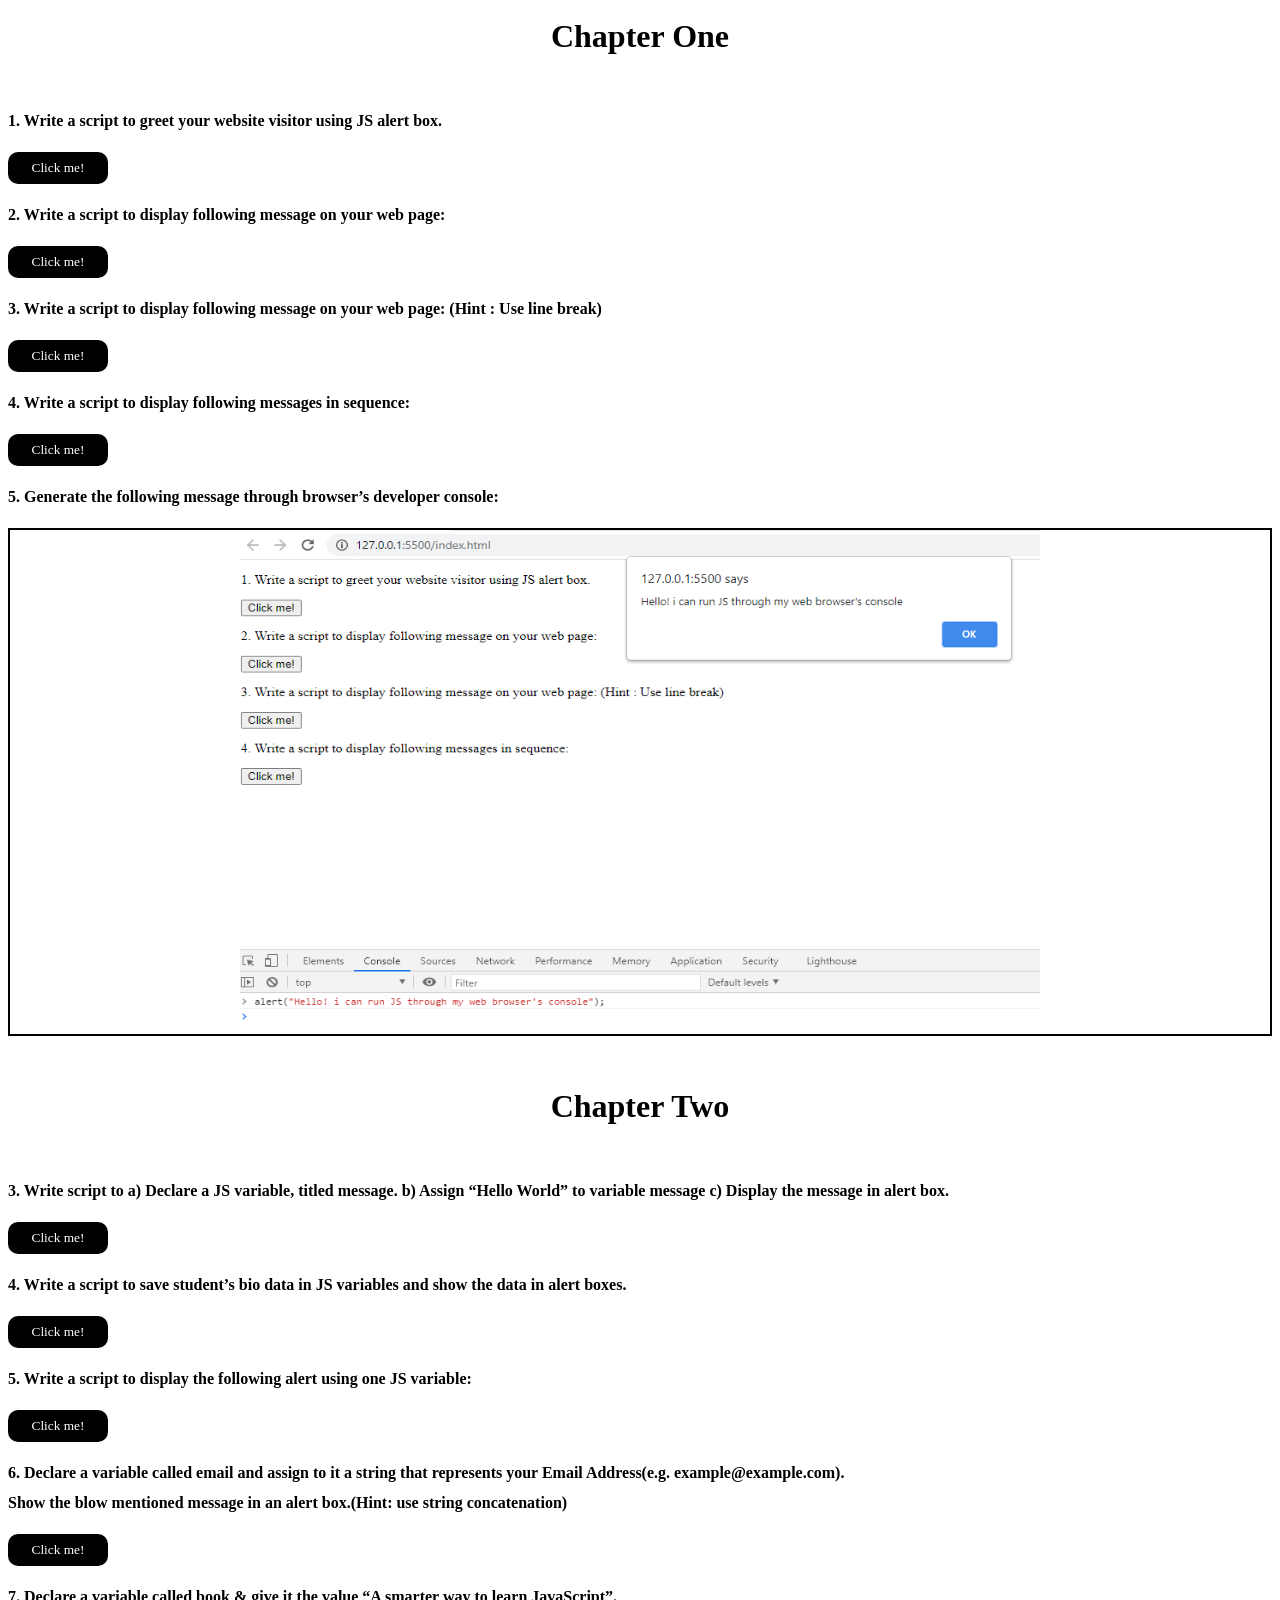
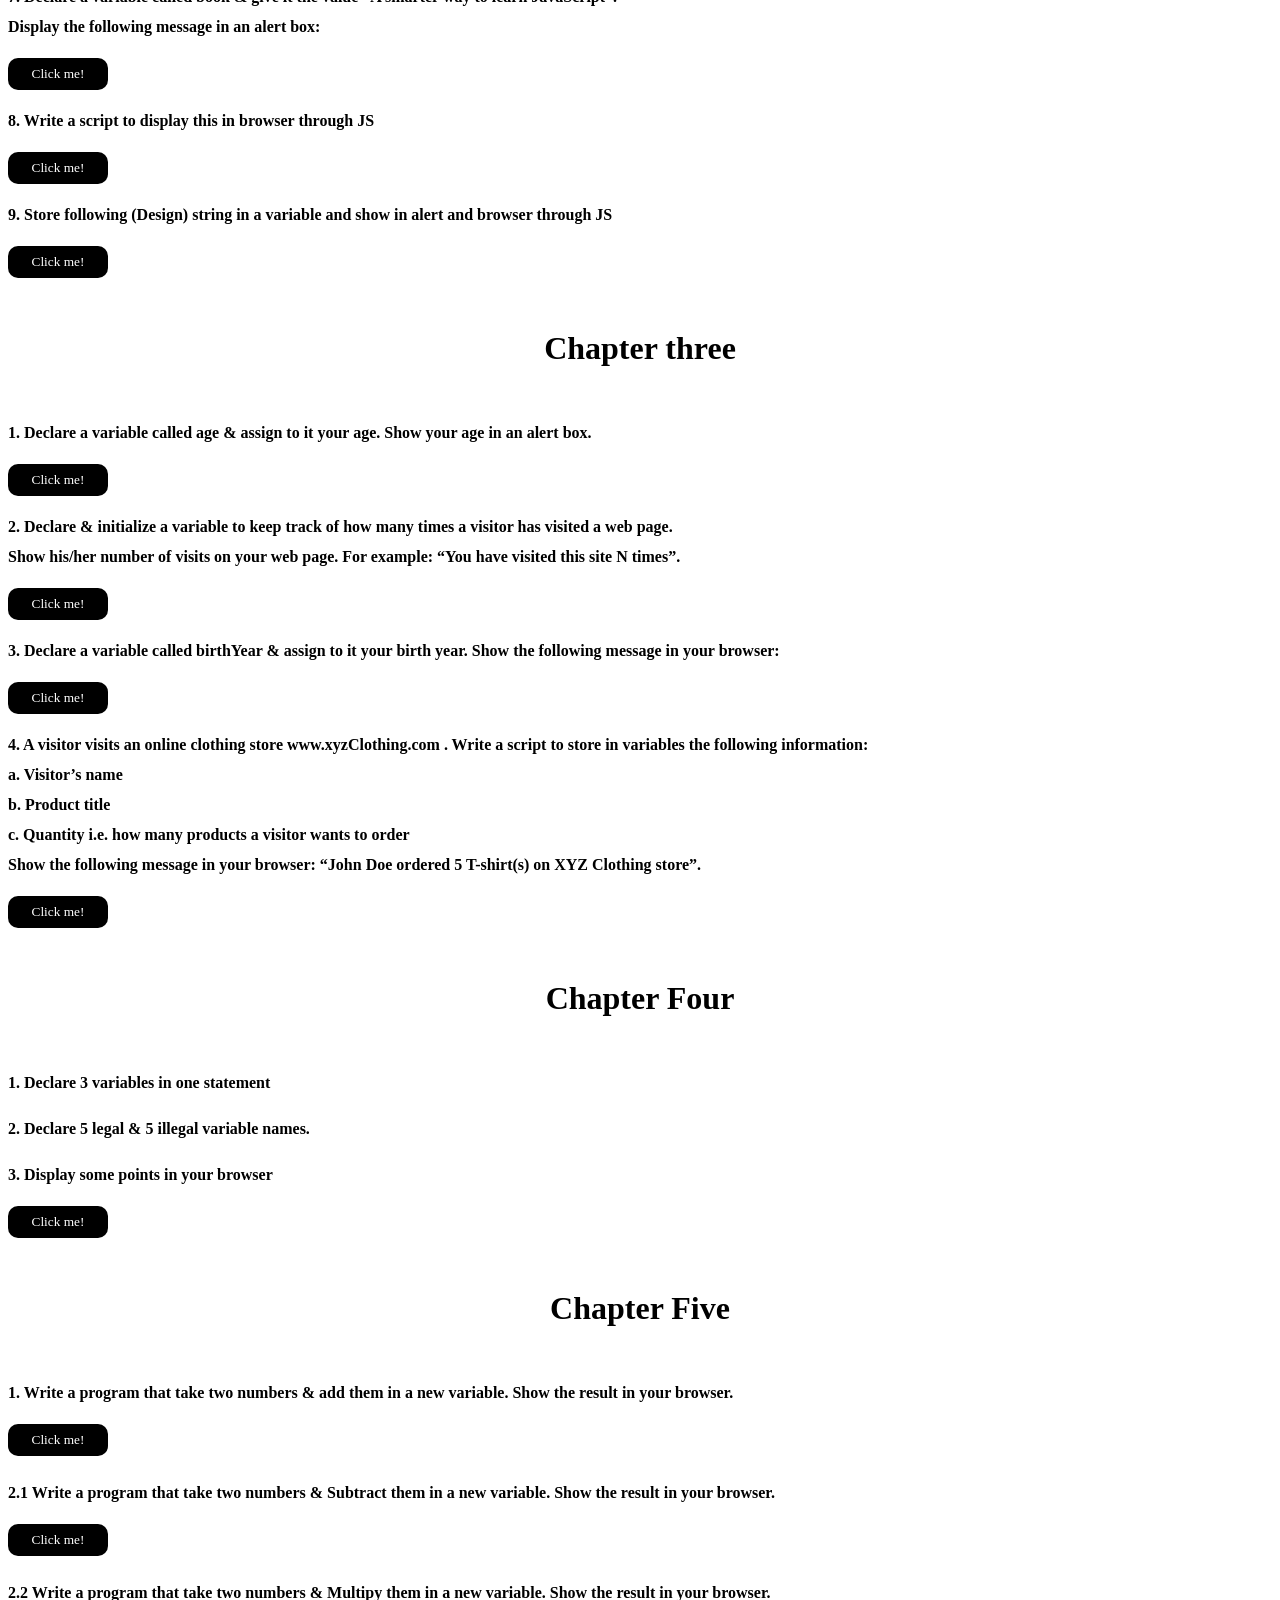
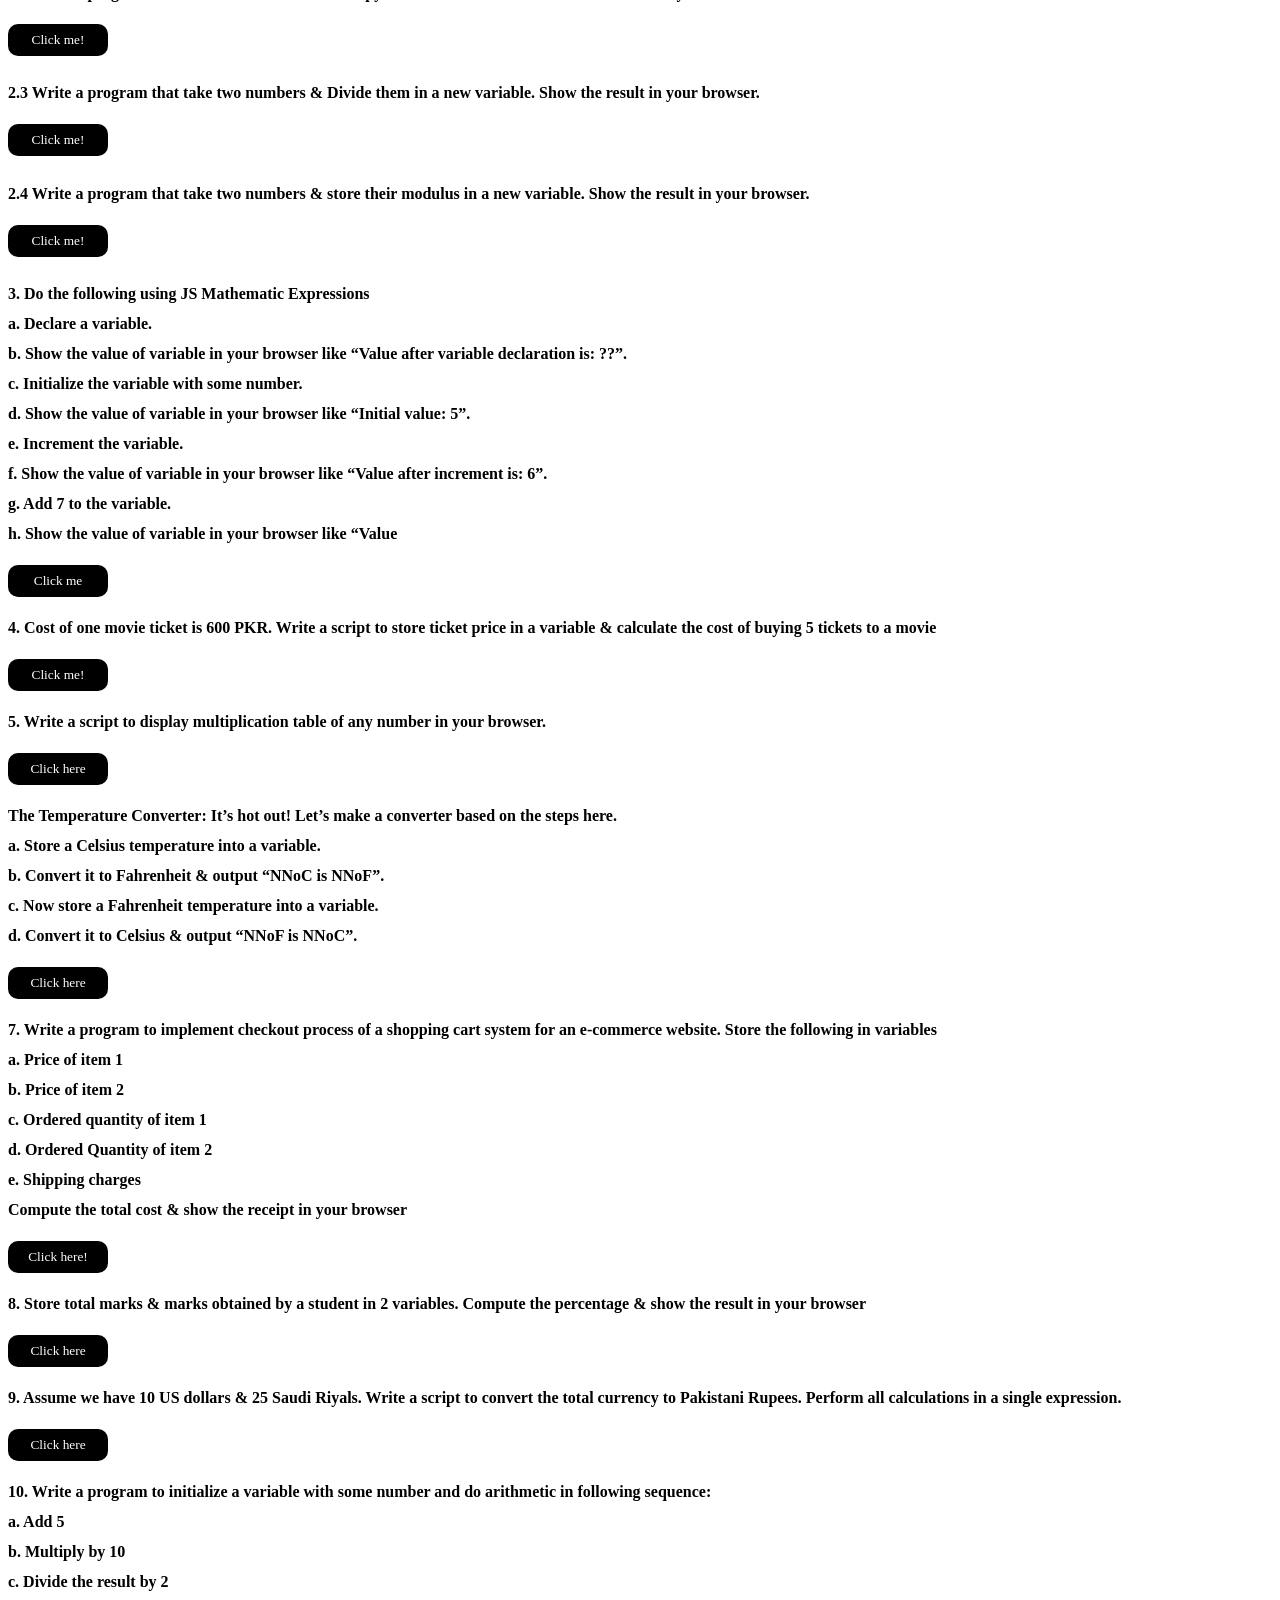
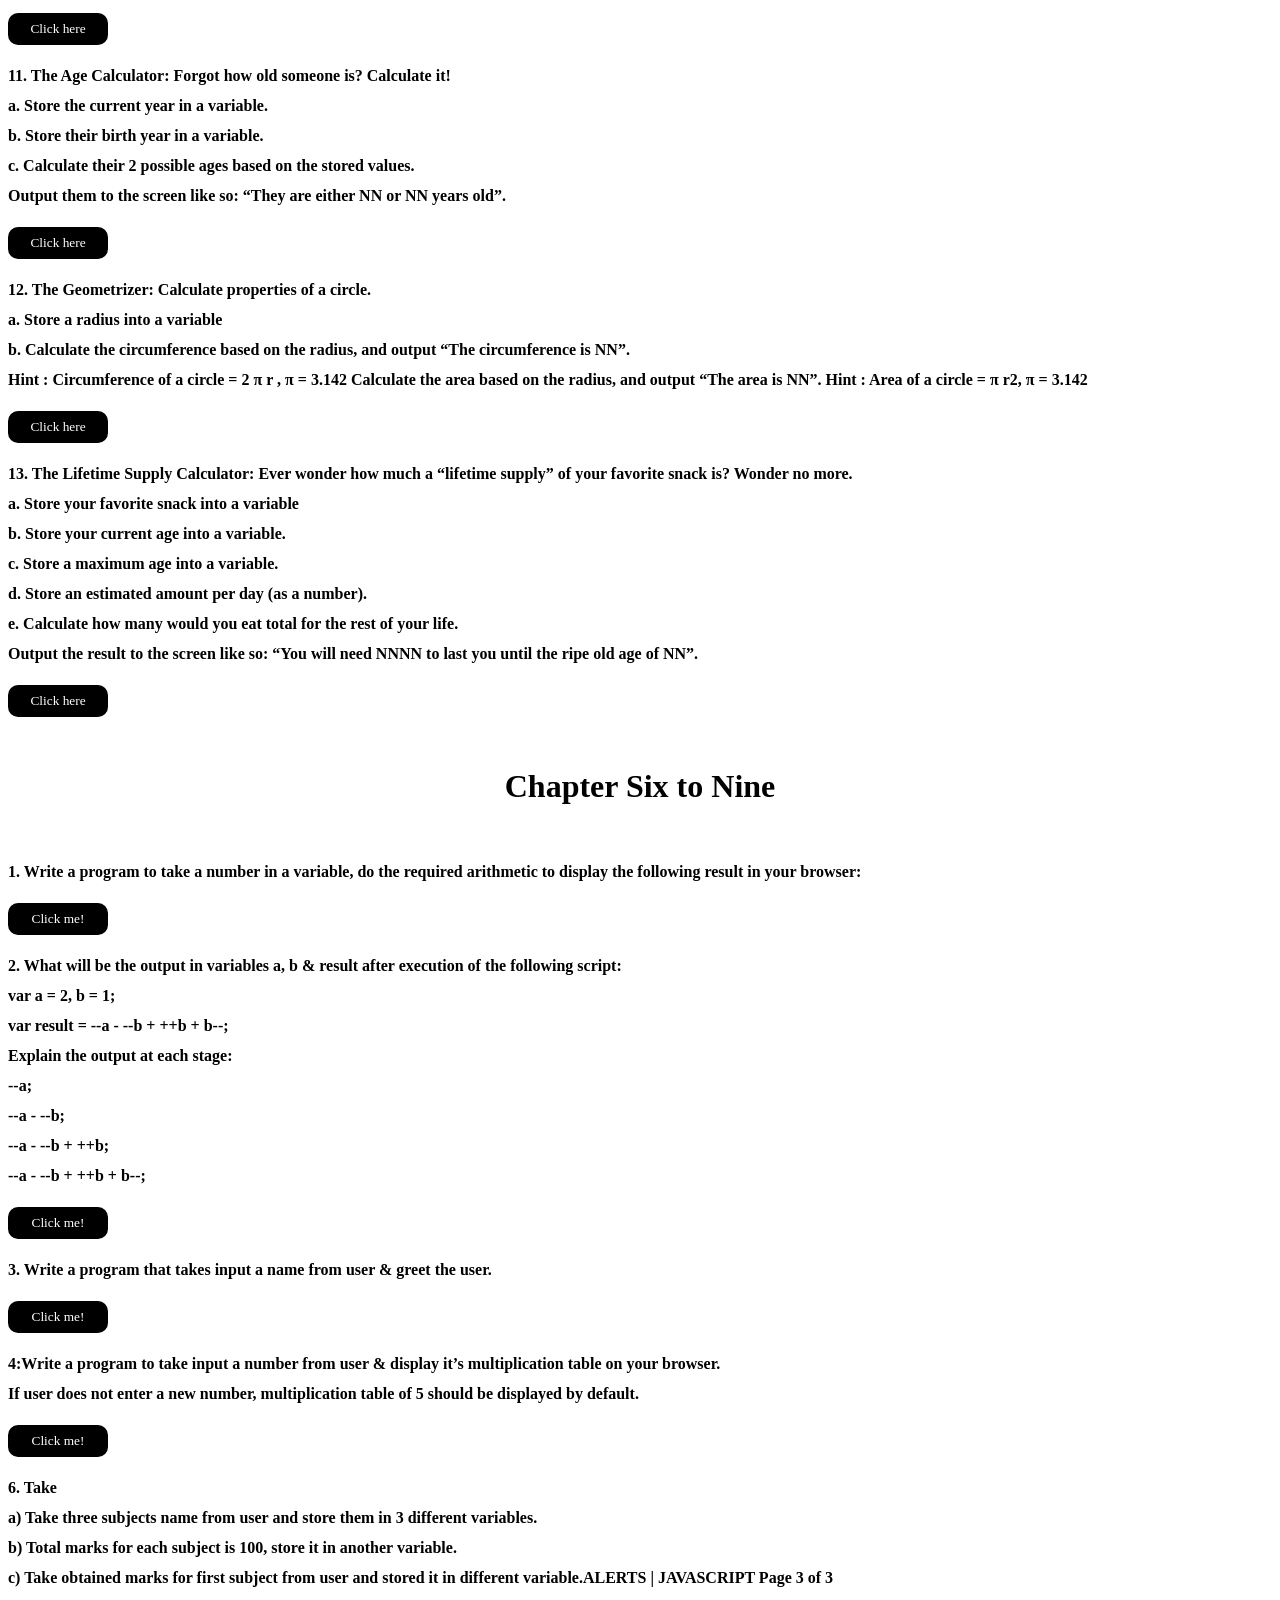
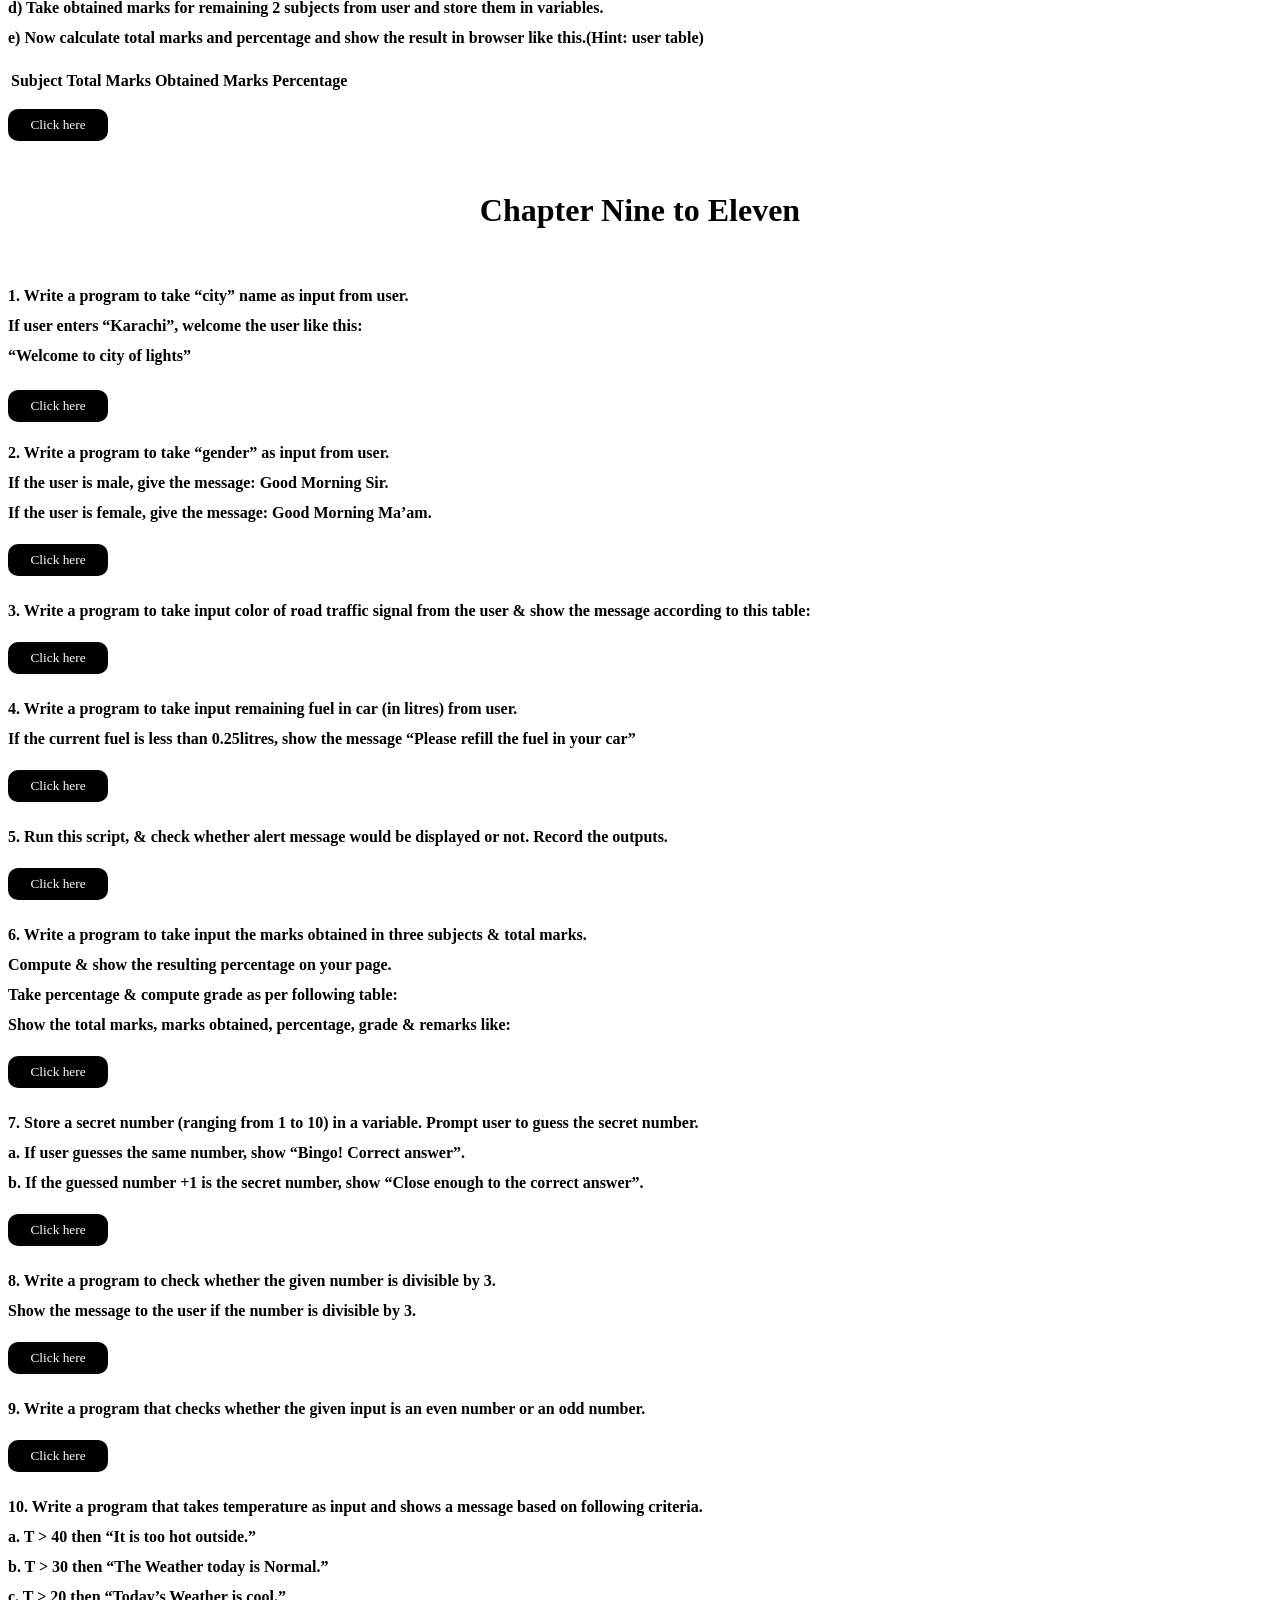
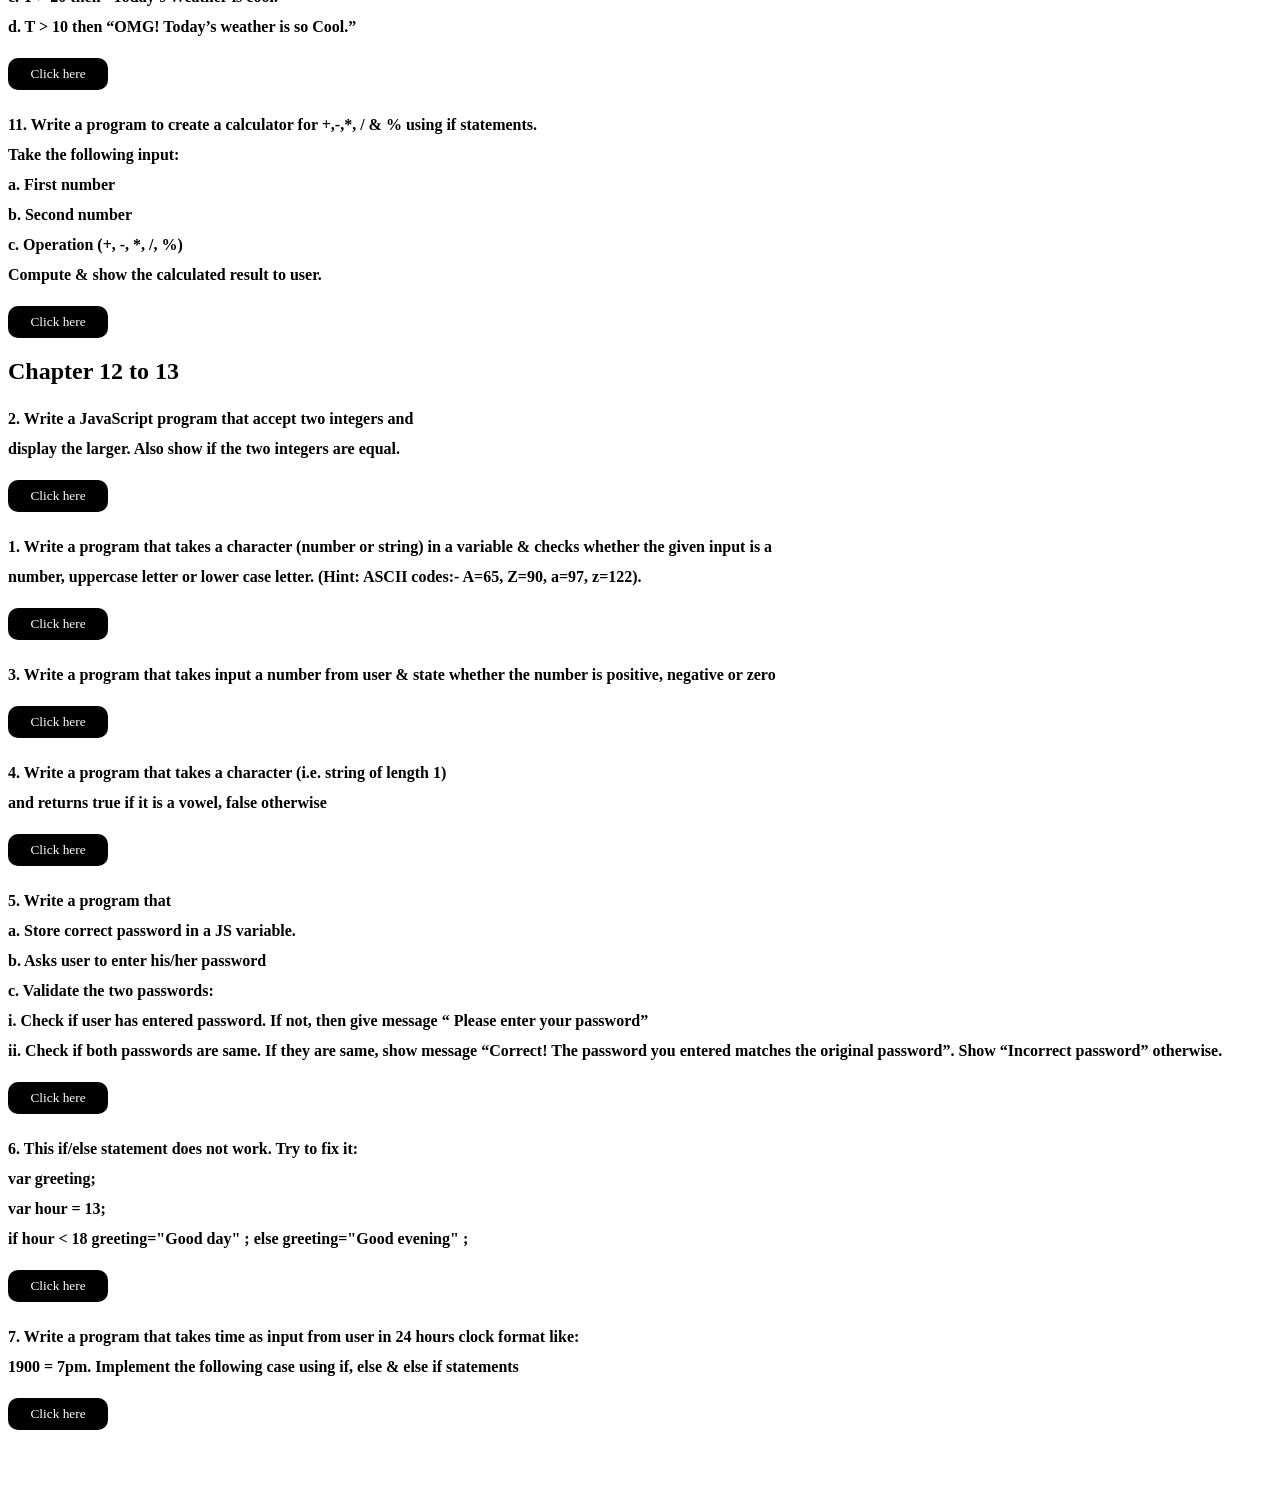
<file: Chapter 1 to 13/index.html>
<!DOCTYPE html>
<html lang="en">
  <head>
    <meta charset="UTF-8" />
    <meta http-equiv="X-UA-Compatible" content="IE=edge" />
    <meta name="viewport" content="width=device-width, initial-scale=1.0" />
    <link rel="stylesheet" href="style.css">
    <title>JavaScript Assignment</title>
  </head>

  <body>
    <!-- Chapter One -->
    <h1 class="heading">Chapter One</h1>
    <p>1. Write a script to greet your website visitor using JS alert box.</p>
    <button
      onClick="(function(){ 
        alert('Hello World');
    })
    ();"
    >
      Click me!
    </button>

    <p>2. Write a script to display following message on your web page:</p>
    <button
      onClick="(function(){ 
    alert('Error! Please enter a valid password');
})
();"
    >
      Click me!
    </button>

    <p>
      3. Write a script to display following message on your web page: (Hint :
      Use line break)
    </p>
    <button
      onClick="(function(){ 
        alert('Welcome to JS land...\n Happy Coding!');
    })
    ();"
    >
      Click me!
    </button>

    <p>4. Write a script to display following messages in sequence:</p>
    <button
      onClick="(function(){ 
    alert('Welcome to JS land...');
    alert('Happy Coding!');
})
();"
    >
      Click me!
    </button>

    <p>
      5. Generate the following message through browser’s developer console:
    </p>
    <div id="container">
        <img src="SS.png" alt="" width="800px" height="500px"/>
    </div>

    <!-- Chapter Two -->
    <h1>Chapter Two</h1>
    <script>
      // 1. Declare a variable called username.
      var username;

      // 2. Declare a variable called myName & assign to it a string that represents your Full Name.
    </script>
    <p>
      3. Write script to a) Declare a JS variable, titled message. b) Assign
      “Hello World” to variable message c) Display the message in alert box.
    </p>

    <button
      onClick="(function(){ 
          alert(message);
      })
      ();"
    >
      Click me!
    </button>

    <p>
      4. Write a script to save student’s bio data in JS variables and show the
      data in alert boxes.
    </p>

    <button
      onClick="(function(){ 
              alert(myName);
              alert(age + ` Years Old `);
              alert(course);
          })
          ();"
    >
      Click me!
    </button>

    <p>
      5. Write a script to display the following alert using one JS variable:
    </p>

    <button
      onClick="(function(){ 
              alert(pizza +`\n`+ pizza.substr(0,4) +`\n`+ pizza.substr(0,3) +`\n`+ pizza.substr(0,2) +`\n`+ pizza.substr(0,1));
             
          })
          ();"
    >
      Click me!
    </button>

    <p>
      6. Declare a variable called email and assign to it a string that
      represents your Email Address(e.g. example@example.com). <br> Show the blow
      mentioned message in an alert box.(Hint: use string concatenation)
    </p>

    <button
      onClick="(function(){ 
                alert(`My Email Address is ` + email);
               
            })
            ();"
    >
      Click me!
    </button>

    <p>
      7. Declare a variable called book & give it the value “A smarter way to
      learn JavaScript”. <br> Display the following message in an alert box:
    </p>

    <button
      onClick="(function(){ 
                  alert(`I am trying to learn from the book` + book);
                 
              })
              ();"
    >
      Click me!
    </button>

    <p>8. Write a script to display this in browser through JS</p>

    <button
      onClick="(function(){ 
        document.write(
            `Yeah! I can write HTML content through JavaScript`
          );
               
            })
            ();"
    >
      Click me!
    </button>

    <p>
      9. Store following <b>(Design)</b> string in a variable and show in alert
      and browser through JS
    </p>

    <button
      onClick="(function(){ 
                  alert(design);
                 
              })
              ();"
    >
      Click me!
    </button>
    
<!-- chapter:3 -->
    <h1>Chapter three</h1>
    <p>
      1. Declare a variable called age & assign to it your age. Show your age in
      an alert box.
    </p>

    <button
      onClick="(function(){ 
                  alert(`I am ` + age + ` Years Old `);
              })
              ();"
    >
      Click me!
    </button>

    <p>
      2. Declare & initialize a variable to keep track of how many times a
      visitor has visited a web page. <br> Show his/her number of visits on your web
      page. For example: “You have visited this site N times”.
    </p>

    <button
      onClick="(function(){ 
                alert(`You have visited this site ` + visit + ` times `);
            })
            ();"
    >
      Click me!
    </button>

    <p>
      3. Declare a variable called birthYear & assign to it your birth year.
      Show the following message in your browser:
    </p>
    <button
      onClick="(function(){ 
        document.write(`My Birth Year is ` + birthYear + '\n datatype of my declared variable is ' + typeof 1997);
  })
  ();"
    >
      Click me!
    </button>

    <p>
      4. A visitor visits an online clothing store www.xyzClothing.com . Write a
      script to store in variables the following information: <br> a. Visitor’s name <br>
      b. Product title <br> c. Quantity i.e. how many products a visitor wants to
      order <br> Show the following message in your browser: “John Doe ordered 5
      T-shirt(s) on XYZ Clothing store”.
    </p>

    <button
      onClick="(function(){ 
    document.write(myName + ` ordered ` + orderNumber + ` ` + orderType + ` from ` + place )
  })
  ();"
    >
      Click me!
    </button>

    <!-- Chapter Four -->
    <h1>Chapter Four</h1>

    <p>1. Declare 3 variables in one statement</p>
    <p>2. Declare 5 legal & 5 illegal variable names.</p>
    <p>3. Display some points in your browser</p>
    <button
      onClick="(function(){ 
        document.write(`a)Rules for naming JS variables <br>`);
        document.write(`<br> b) Variable names can only contain numbers , $and _`);
        document.write(`<br> c) Variables must begin with a letter, $ or _`);
        document.write(`<br> d) Variable names are case sensitive.`);
        document.write(`<br> e) Variable names should not be JS keywords.`);
        
  })
  ();"
    >
      Click me!
    </button>
  
    <!-- Chapter Five -->
    <h1>Chapter Five</h1>

    
    <!-- Question 1 -->
    <p><b>1. Write a program that take two numbers & add them in a new variable. Show the result in your browser. </b>
    </p>
    <button onClick="add() "> Click me! </button>
    <h5 id="result"></h5>

    <!-- Question 2.1 -->
    <p><b>2.1 Write a program that take two numbers & Subtract them in a new variable. Show the result in your browser.
        </b>
    </p>
    <button onClick="sub() "> Click me! </button>
    <h5 id="subtraction"></h5>

    <!-- Question 2.2 -->
    <p><b>2.2 Write a program that take two numbers & Multipy them in a new variable. Show the result in your browser.
        </b>
    </p>
    <button onClick="mul() "> Click me! </button>
    <h5 id="multiplication"></h5>


    <!-- Question 2.3 -->
    <p><b>2.3 Write a program that take two numbers & Divide them in a new variable. Show the result in your browser.
        </b>
    </p>
    <button onClick="division() "> Click me! </button>
    <h5 id="division"></h5>


    <!-- Question 2.4 -->
    <p><b>2.4 Write a program that take two numbers & store their modulus in a new variable. Show the result in your
            browser.
        </b>
    </p>
    <button onClick="modulus() "> Click me! </button>
    <h5 id="modulus"></h5>


    <!-- Question 3 -->
    <p>
        <b>
            3. Do the following using JS Mathematic Expressions <br>
            a. Declare a variable. <br>
            b. Show the value of variable in your browser like “Value after variable declaration is: ??”. <br>
            c. Initialize the variable with some number. <br>
            d. Show the value of variable in your browser like “Initial value: 5”. <br>
            e. Increment the variable. <br>
            f. Show the value of variable in your browser like “Value after increment is: 6”. <br>
            g. Add 7 to the variable. <br>
            h. Show the value of variable in your browser like “Value
        </b>
    </p>
    <button onclick="ques3()">Click me</button>
    <p class="description"> </p>
    <p class="description"> </p>
    <p class="description"> </p>
    <p class="description"> </p>
    <p class="description"> </p>
    <p class="description"> </p>

    <!-- Question 4 -->
    <p>
        <b>
            4. Cost of one movie ticket is 600 PKR. Write a script to store ticket price in a variable & calculate the
            cost of buying 5 tickets to a movie
        </b>
    </p>
    <button onclick="ques4()">Click me!</button>
    <p id="ticket"></p>


    <!-- Question 5 -->
    <p>
        <b>
            5. Write a script to display multiplication table of any
            number in your browser.
        </b>
    </p>
    <button onclick="ques5()">Click here</button>
    <p class="table"></p>
    <p class="table"></p>
    <p class="table"></p>
    <p class="table"></p>
    <p class="table"></p>
    <p class="table"></p>
    <p class="table"></p>
    <p class="table"></p>
    <p class="table"></p>
    <p class="table"></p>


    <!-- Question 6 -->
    <p>
        <b>
            The Temperature Converter: It’s hot out! Let’s make a converter based on the steps here.
            <br> a. Store a Celsius temperature into a variable.
            <br> b. Convert it to Fahrenheit & output “NNoC is NNoF”.
            <br> c. Now store a Fahrenheit temperature into a variable.
            <br> d. Convert it to Celsius & output “NNoF is NNoC”.
        </b>
    </p>
    <button onclick="ques6()">Click here</button>
    <p class="ques6"></p>
    <p class="ques6"></p>

    <!-- Question 7 -->
    <p>
        <b>
            7. Write a program to implement checkout process of a
            shopping cart system for an e-commerce website. Store
            the following in variables
            <br> a. Price of item 1
            <br> b. Price of item 2
            <br> c. Ordered quantity of item 1
            <br> d. Ordered Quantity of item 2
            <br> e. Shipping charges
            <br> Compute the total cost & show the receipt in your browser
        </b>
    </p>

    <button onclick="ques7()">Click here!</button>
    <p id="ques7"></p>

    <!-- Question 8 -->

    <p>
        <b>
            8. Store total marks & marks obtained by a student in 2
            variables. Compute the percentage & show the result in
            your browser
        </b>
    </p>

    <button onclick="ques8()">Click here</button>
    <p id="ques8"></p>

    <!-- Question 9 -->
    <p>
        <b>
            9. Assume we have 10 US dollars & 25 Saudi Riyals. Write a
            script to convert the total currency to Pakistani Rupees.
            Perform all calculations in a single expression.
        </b>
    </p>
    <button onclick="ques9()">Click here</button>
    <p id="ques9"></p>

    <!-- Question 10 -->
    <p>
        <b>
            10. Write a program to initialize a variable with some
            number and do arithmetic in following sequence:
            <br> a. Add 5
            <br> b. Multiply by 10
            <br> c. Divide the result by 2
        </b>
    </p>
    <button onclick="ques10()">Click here</button>
    <p id="ques10"></p>

    <!-- Question 11 -->
    <p>
        <b>
            11. The Age Calculator: Forgot how old someone is?
            Calculate it!
            <br> a. Store the current year in a variable.
            <br> b. Store their birth year in a variable.
            <br> c. Calculate their 2 possible ages based on the stored
            values.
            <br> Output them to the screen like so: “They are either NN or NN
            years old”.
        </b>
    </p>
    <button onclick="ques11()">Click here</button>
    <p class="ques11"></p>
    <p class="ques11"></p>
    <p class="ques11"></p>


    <!-- Question 12 -->
    <p>
        <b>
            12. The Geometrizer: Calculate properties of a circle.
            <br> a. Store a radius into a variable
            <br> b. Calculate the circumference based on the radius, and
            output “The circumference is NN”.
            <br> Hint : Circumference of a circle = 2 π r , π = 3.142
            Calculate the area based on the radius, and output “The
            area is NN”. Hint : Area of a circle = π r2, π = 3.142
        </b>
    </p>

    <button onclick="ques12()">Click here</button>
    <p class="ques12"></p>
    <p class="ques12"></p>
    <p class="ques12"></p>


    <!-- Question 13 -->
    <p>
        <b>
            13. The Lifetime Supply Calculator: Ever wonder how
            much a “lifetime supply” of your favorite snack is?
            Wonder no more.
            <br> a. Store your favorite snack into a variable
            <br> b. Store your current age into a variable.
            <br> c. Store a maximum age into a variable.
            <br> d. Store an estimated amount per day (as a number).
            <br> e. Calculate how many would you eat total for the rest of
            your life.
            <br> Output the result to the screen like so: “You will need
            NNNN to last you until the ripe old age of NN”.
        </b>
    </p>
    <button onclick="ques13()">Click here</button>
    <p class="ques13"></p>
    <p class="ques13"></p>
    <p class="ques13"></p>
    <p class="ques13"></p>
    <p class="ques13"></p>
    
    <!-- Chapter Six to Nine -->
    <h1>Chapter Six to Nine</h1>
    <p>
      1. Write a program to take a number in a variable, do the required
      arithmetic to display the following result in your browser:
    </p>

    <button type="button" onclick="arithmetic()">Click me!</button>

    <p>
      2. What will be the output in variables a, b & result after execution of
      the following script: <br />
      var a = 2, b = 1; <br />
      var result = --a - --b + ++b + b--; <br />
      Explain the output at each stage: <br />
      --a; <br />
      --a - --b; <br />
      --a - --b + ++b; <br />
      --a - --b + ++b + b--;
    </p>

    <button type="button" onclick="result()">Click me!</button>

    <p>
      3. Write a program that takes input a name from user & greet the user.
    </p>

    <button
      onClick="(function(){
        prompt(`enter your name!`) 
      alert('Welcome to this platform');
  })
  ();"
    >
      Click me!
    </button>

    <p>
      4:Write a program to take input a number from user & display it’s
      multiplication table on your browser. <br> If user does not enter a new number,
      multiplication table of 5 should be displayed by default.
    </p>

    <button type="button" onclick="ttable()">Click me!</button>
    
    <p>6. Take <br>
        a) Take three subjects name from user and store them in 3 
        different variables. <br>
        b) Total marks for each subject is 100, store it in another 
        variable. <br>
        c) Take obtained marks for first subject from user and 
        stored it in different variable.ALERTS | JAVASCRIPT
        Page 3 of 3 <br>
        d) Take obtained marks for remaining 2 subjects from user 
        and store them in variables. <br>
        e) Now calculate total marks and percentage and show the 
        result in browser like this.(Hint: user table)
        </p>

        <table>
            <tr>
                <th>Subject</th>
                <th>Total Marks</th>
                <th>Obtained Marks</th>
                <th>Percentage</th>
            </tr>
            <tr>
                <td id="sub1"></td>
                <td class="tMarks"></td>
                <td id="obtained1"></td>
                <td id="p1"></td>
            </tr>
            <tr>
                <td id="sub2"></td>
                <td class="tMarks"></td>
                <td id="obtained2"></td>
                <td id="p2"></td>
            </tr>
            <tr>
                <td id="sub3"></td>
                <td class="tMarks"></td>
                <td id="obtained3"></td>
                <td id="p3"></td>
            </tr>
            <tr>
                <td></td>
                <td class="oMarks"></td>
                <td id="totalObtained"></td>
                <td id="tp"></td>
            </tr>
    
        </table>
        <button onclick="table()">Click here</button>

        <!-- Chapter Nine to Eleven -->
        <h1>Chapter Nine to Eleven</h1>

        <!-- Question 1 -->
    <p>
        <b>
            1. Write a program to take “city” name as input from user. <br> If
            user enters “Karachi”, welcome the user like this: <br>
            “Welcome to city of lights”
        </b>
    
        <h2 id="ques1"></h2>
    </p>
    <button onclick="ques1()">Click here</button>

    <!-- Question 2 -->
    <p>
        <b>
            2. Write a program to take “gender” as input from user. <br> If the
            user is male, give the message: Good Morning Sir. <br> If the
            user is female, give the message: Good Morning Ma’am.
        </b>
       
    </p>
    <button onclick="ques2()">Click here</button>
    <h2 id="ques2"></h2>

    <!-- Question 3 -->
    <p>
        <b>
            3. Write a program to take input color of road traffic signal
            from the user & show the message according to this table:

        </b>
       
    </p>
    <button onclick="ques3()">Click here</button>
    <h2 id="ques3"></h2>

    <!-- Question 4 -->
    <p>
        <b>
            4. Write a program to take input remaining fuel in car (in
            litres) from user. <br> If the current fuel is less than 0.25litres,
            show the message “Please refill the fuel in your car”

        </b>
        
    </p>
    <button onclick="ques4()">Click here</button>
    <h2 id="ques4"></h2>
    <!-- Question 5 -->
    <p>
        <b>
            5. Run this script, & check whether alert message would be displayed or not. Record the outputs.

        </b>
       
    </p>
    <button onclick="ques5()">Click here</button>
    <h2 id="ques5"></h2>
    <!-- Question 6 -->
    <p>
        <b>
            6. Write a program to take input the marks obtained in three subjects & total marks. <br> Compute & show the
            resulting percentage on your page. <br> Take percentage & compute grade as per following table: <br>
            Show the total marks, marks obtained, percentage, grade & remarks like:

        </b>
      
    </p>
    <button onclick="ques6()">Click here</button>
    <h2 id="ques6"></h2>
    <p class="ques6Details"></p>
    <p class="ques6Details"></p>
    <p class="ques6Details"></p>
    <p class="ques6Details"></p>
    <p class="ques6Details"></p>


    <!-- Question 7 -->
    <p>
        <b>
            7. Store a secret number (ranging from 1 to 10) in a variable. Prompt user to guess the secret number.
            <br> a. If
            user guesses the same number, show “Bingo! Correct answer”.
            <br> b. If the guessed number +1 is the secret number,
            show “Close enough to the correct answer”.

        </b>
       
    </p>
    <button onclick="question7()">Click here</button>
    <h2 id="question7"></h2>


    <!-- Question 8 -->
    <p>
        <b>
            8. Write a program to check whether the given number is divisible by 3. <br> Show the message to the user if the
            number is divisible by 3.

        </b>
       
    </p>
    <button onclick="question8()">Click here</button>
    <h2 id="question8"></h2>

        <!-- Question 9 -->
        <p>
            <b>
                9. Write a program that checks whether the given input is an even number or an odd number.
            </b>
          
        </p>
        <button onclick="question9()">Click here</button>
        <h2 id="question9"></h2>

         <!-- Question 10 -->
         <p>
            <b>
                10. Write a program that takes temperature as input and 
                shows a message based on following criteria. <br>
                a. T > 40 then “It is too hot outside.”  <br>
                b. T > 30 then “The Weather today is Normal.”  <br>
                c. T > 20 then “Today’s Weather is cool.”  <br>
                d. T > 10 then “OMG! Today’s weather is so Cool.”
                
            </b>
           
        </p>
        <button onclick="question10()">Click here</button>
        <h2 id="question10"></h2>

          <!-- Question 11 -->
          <p>
            <b>
                11. Write a program to create a calculator for +,-,*, / & % 
                using if statements. <br> Take the following input: <br>
                a. First number <br>
                b. Second number <br>
                c. Operation (+, -, *, /, %) <br>
                Compute & show the calculated result to user. 
            </b>
           
        </p>
        <button onclick="ques11()">Click here</button>
        <h2 id="ques11"></h2>

        <!-- Chapter 12 to 13 -->
        <h2>Chapter 12 to 13</h2>

         <!-- Question 2 -->
         <p>
            <b>
                2. Write a JavaScript program that accept two integers and <br> display the larger. Also show if the two integers are equal.
            </b>
        </p>

        <button onclick="quess2()">Click here</button>

        <h2 id="quess2"></h2>

         <!-- Question 1 -->
    <p>
        <b>
            1. Write a program that takes a character (number or string)
            in a variable & checks whether the given input is a <br>
            number, uppercase letter or lower case letter. (Hint: ASCII
            codes:- A=65, Z=90, a=97, z=122).
        </b>
       
    </p>
    <button onclick="question1()">Click here</button>
    <h2 id="question1"></h2>
    <!-- Question 3 -->
    <p>
        <b>
            3. Write a program that takes input a number from user &
            state whether the number is positive, negative or zero
        </b>
        
    </p>
    <button onclick="question3()">Click here</button>
    <h2 id="question3"></h2>
    <!-- Question 4 -->
    <p>
        <b>
            4. Write a program that takes a character (i.e. string of
            length 1) <br> and returns true if it is a vowel, false otherwise
        </b>
     
    </p>
    <button onclick="question4()">Click here</button>
    <h2 id="question4"></h2>
    <!-- Question 5 -->
    <p>
        <b>
            5. Write a program that
            <br> a. Store correct password in a JS variable.
            <br> b. Asks user to enter his/her password
            <br> c. Validate the two passwords:
            <br> i. Check if user has entered password. If not, then
            give message “ Please enter your password”
            <br> ii. Check if both passwords are same. If they are
            same, show message “Correct! The password you
            entered matches the original password”. Show
            “Incorrect password” otherwise.
        </b>
      
    </p>
    <button onclick="question5()">Click here</button>
    <h2 id="question5"></h2>
    <!-- Question 6 -->
    <p>
        <b>
            6. This if/else statement does not work. Try to fix it: <br>
            var greeting; <br>
            var hour = 13; <br>
            if hour < 18 greeting="Good day" ; else greeting="Good evening" ;
    </p>
</b> <button onclick="question6()">
    Click here</button>
    <h2 id="question6"></h2>
    <!-- Question 7 -->
    <p>
        <b>
            7. Write a program that takes time as input from user in 24
            hours clock format like: <br> 1900 = 7pm. Implement the
            following case using if, else & else if statements
        </b>
       
    </p>
    <button onclick="question7()">
        Click here</button>

    <h2 id="question7"></h2>
<br>
<br>


  </body>
  <script src="app.js"></script>
</html>
</file>
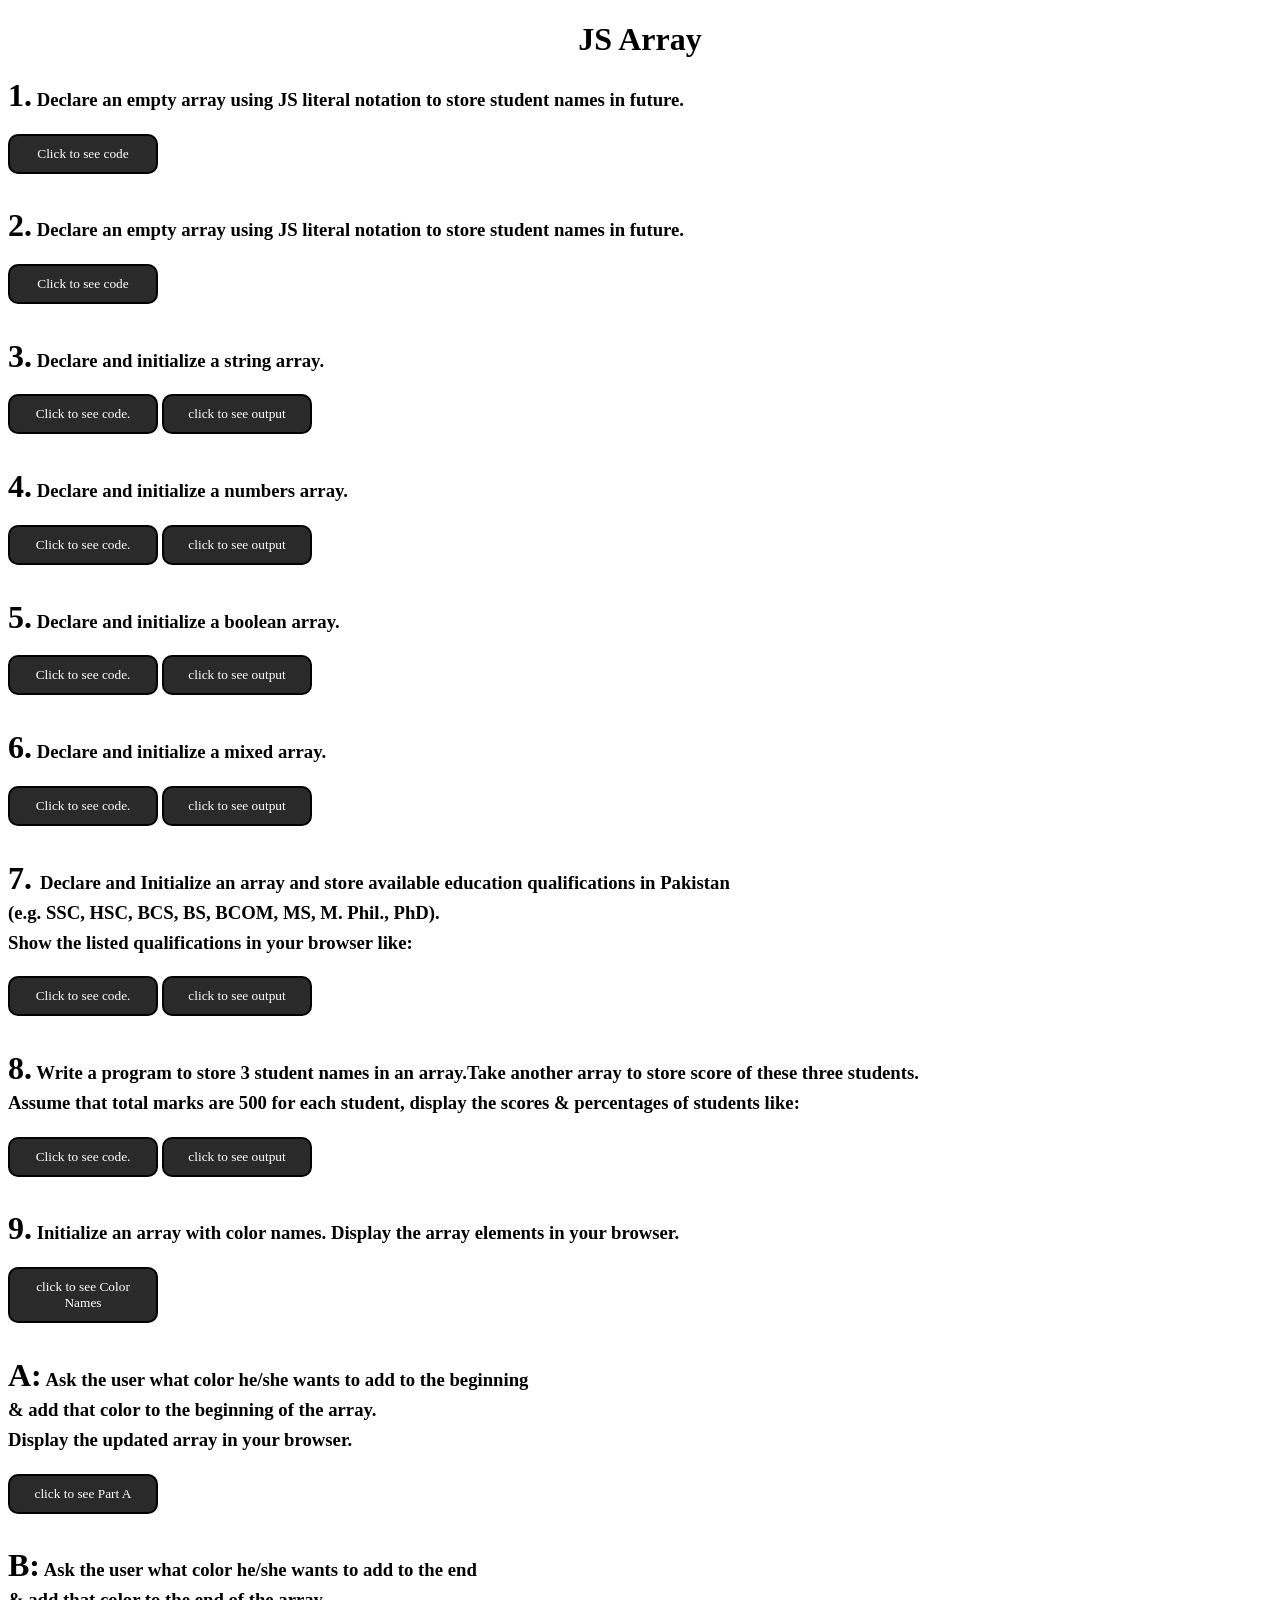
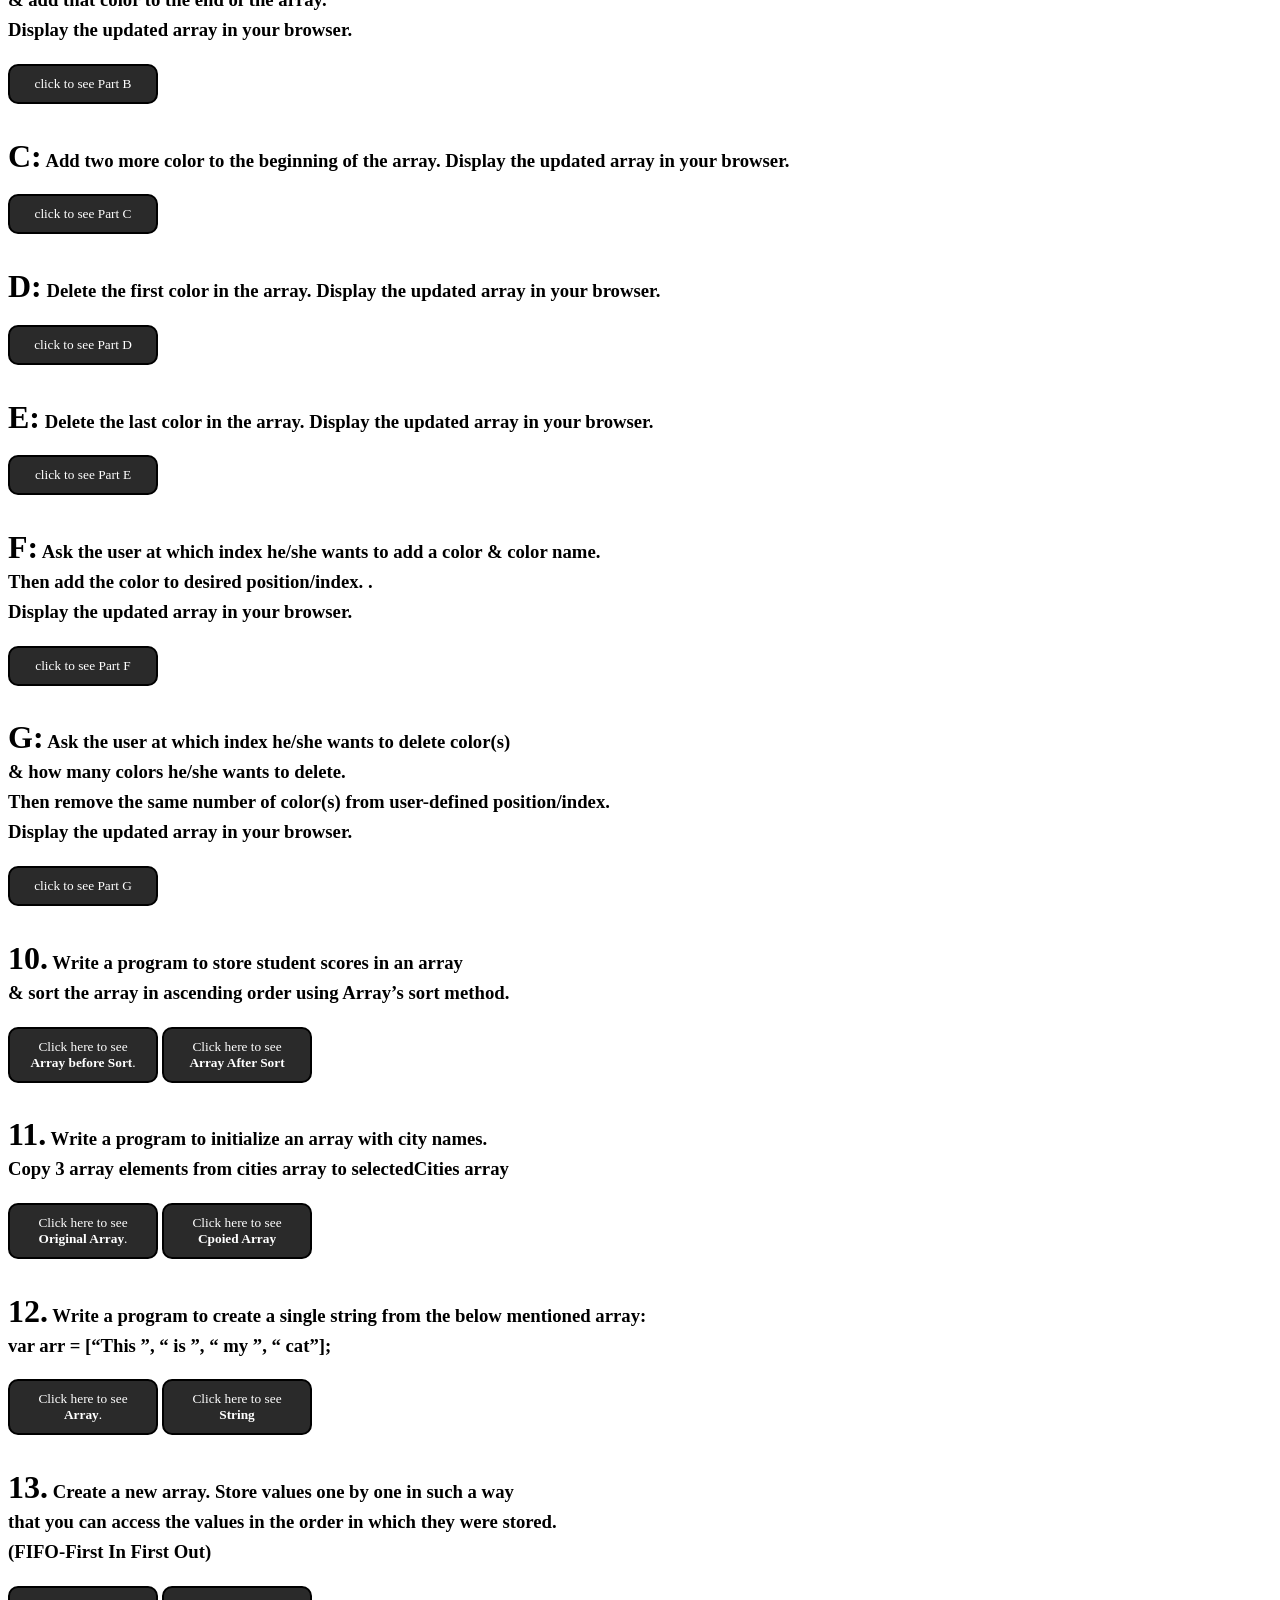
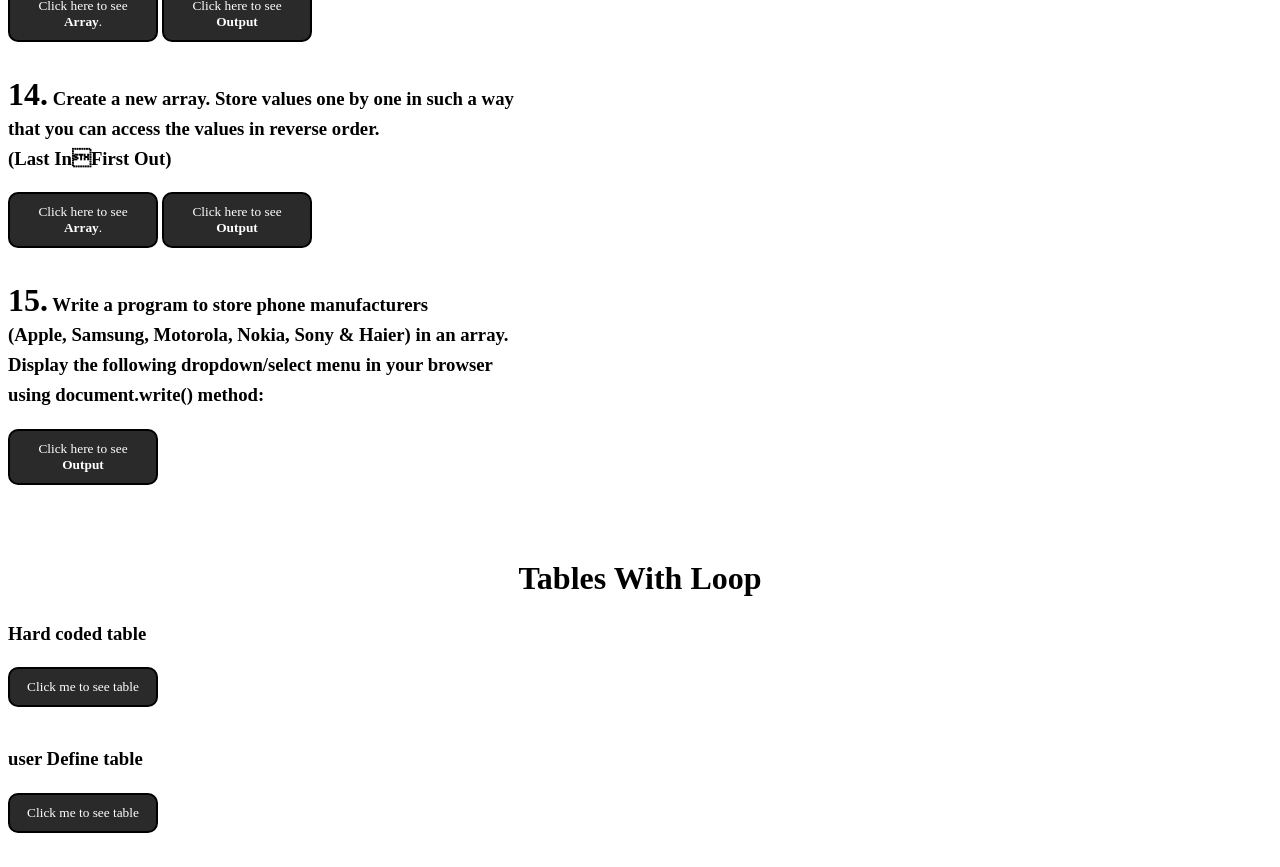
<file: Chapter 14 to 16/index.html>
<!DOCTYPE html>
<html lang="en">
  <head>
    <meta charset="UTF-8" />
    <meta http-equiv="X-UA-Compatible" content="IE=edge" />
    <meta name="viewport" content="width=device-width, initial-scale=1.0" />
    <title>Document</title>
    <link rel="stylesheet" href="style.css" />
  </head>

  <body>
    <h1>JS Array</h1>
    <!-- Question:1 -->
    <h3>
      <span>1.</span> Declare an empty array using JS literal notation to store
      student names in future.
    </h3>
    <button onclick="q1()">Click to see code</button> <br />
    <br />
    <p id="Q1"></p>

    <!-- Question:2 -->
    <h3>
      <span>2.</span> Declare an empty array using JS literal notation to store
      student names in future.
    </h3>
    <button onclick="q2()">Click to see code</button> <br />
    <br />
    <p id="Q2"></p>

    <!-- Question 3 -->
    <h3><span>3.</span> Declare and initialize a string array.</h3>
    <button onclick="q3()">Click to see code.</button>
    <button onclick="p3()" id="btn3">click to see output</button> <br />
    <br />
    <p id="Q3"></p>
    <h3 id="out3"></h3>
    <p id="P3"></p>

    <!-- Question 4 -->
    <h3><span>4.</span> Declare and initialize a numbers array.</h3>
    <button onclick="q4()">Click to see code.</button>
    <button onclick="p4()" id="btn4">click to see output</button> <br />
    <br />
    <p id="Q4"></p>
    <h3 id="out4"></h3>
    <p id="P4"></p>

    <!-- Question 5 -->
    <h3><span>5.</span> Declare and initialize a boolean array.</h3>
    <button onclick="q5()">Click to see code.</button>
    <button onclick="p5()" id="btn5">click to see output</button> <br />
    <br />
    <p id="Q5"></p>
    <h3 id="out5"></h3>
    <p id="P5"></p>

    <!-- Question 6 -->
    <h3><span>6.</span> Declare and initialize a mixed array.</h3>
    <button onclick="q6()">Click to see code.</button>
    <button onclick="p6()" id="btn6">click to see output</button> <br />
    <br />
    <p id="Q6"></p>
    <h3 id="out6"></h3>
    <p id="P6"></p>

    <!-- Question 7 -->
    <h3>
      <span>7. </span> Declare and Initialize an array and store available
      education qualifications in Pakistan <br />
      (e.g. SSC, HSC, BCS, BS, BCOM, MS, M. Phil., PhD). <br />
      Show the listed qualifications in your browser like:
    </h3>
    <button onclick="q7()">Click to see code.</button>
    <button onclick="p7()" id="btn7">click to see output</button> <br />
    <br />
    <p id="Q7"></p>
    <h3 id="out7"></h3>
    <p id="P7"></p>

    <!-- Question 8 -->
    <h3>
      <span>8.</span> Write a program to store 3 student names in an array.Take
      another array to store score of these three students. <br />
      Assume that total marks are 500 for each student, display the scores &
      percentages of students like:
    </h3>
    <button onclick="q8()">Click to see code.</button>
    <button onclick="p8()" id="btn8">click to see output</button> <br />
    <br />
    <p id="Q8"></p>
    <h3 id="out8"></h3>
    <p id="P8"></p>

    <!-- Question 9 -->
    <h3>
      <span>9.</span> Initialize an array with color names. Display the array
      elements in your browser.
    </h3>
    <button onclick="p9()" id="btn9">click to see Color Names</button> <br />
    <br />
    <h3 id="q9names"></h3>

    <h3>
      <span>A:</span> Ask the user what color he/she wants to add to the
      beginning <br />
      & add that color to the beginning of the array. <br />
      Display the updated array in your browser.
    </h3>
    <button onclick="p9a()" id="btn9a">click to see Part A</button> <br />
    <br />
    <p id="P9a"></p>

    <h3>
      <span>B:</span> Ask the user what color he/she wants to add to the end
      <br />
      & add that color to the end of the array. <br />
      Display the updated array in your browser.
    </h3>
    <button onclick="p9b()" id="btn9b">click to see Part B</button> <br />
    <br />
    <p id="partB"></p>

    <h3>
      <span>C:</span> Add two more color to the beginning of the array. Display
      the updated array in your browser.
    </h3>
    <button onclick="p9c()" id="btn9c">click to see Part C</button> <br />
    <br />
    <p id="partC"></p>

    <h3>
      <span>D:</span> Delete the first color in the array. Display the updated
      array in your browser.
    </h3>
    <button onclick="p9d()" id="btn9d">click to see Part D</button> <br />
    <br />
    <p id="partD"></p>

    <h3>
      <span>E:</span> Delete the last color in the array. Display the updated
      array in your browser.
    </h3>
    <button onclick="p9e()" id="btn9e">click to see Part E</button> <br />
    <br />
    <p id="partE"></p>

    <h3>
      <span>F:</span> Ask the user at which index he/she wants to add a color &
      color name. <br />
      Then add the color to desired position/index. . <br />
      Display the updated array in your browser.
    </h3>
    <button onclick="p9f()" id="btn9f">click to see Part F</button> <br />
    <br />
    <p id="partF"></p>

    <h3>
      <span>G:</span> Ask the user at which index he/she wants to delete
      color(s) <br />
      & how many colors he/she wants to delete. <br />
      Then remove the same number of color(s) from user-defined position/index.
      <br />
      Display the updated array in your browser.
    </h3>
    <button onclick="p9g()" id="btn9g">click to see Part G</button> <br />
    <br />
    <p id="partG"></p>

    <!-- Question 10 -->
    <h3>
      <span>10.</span> Write a program to store student scores in an array
      <br />
      & sort the array in ascending order using Array’s sort method.
    </h3>
    <button onclick="q10()">Click here to see <b>Array before Sort</b>.</button>
    <button onclick="p10()">Click here to see <b>Array After Sort</b></button>
    <br />
    <br />
    <h3 id="score"></h3>
    <p id="Q10"></p>
    <h3 id="out10"></h3>
    <p id="P10"></p>

    <!-- Question 11 -->
    <h3>
      <span>11.</span> Write a program to initialize an array with city names.
      <br />
      Copy 3 array elements from cities array to selectedCities array
    </h3>
    <button onclick="q11()">Click here to see <b>Original Array</b>.</button>
    <button onclick="p11()">Click here to see <b>Cpoied Array</b></button>
    <br />
    <br />
    <h3 id="Original"></h3>
    <p id="Q11"></p>
    <h3 id="out11"></h3>
    <p id="P11"></p>

    <!-- Question 12 -->
    <h3>
      <span>12.</span> Write a program to create a single string from the below
      mentioned array: <br />
      var arr = [“This ”, “ is ”, “ my ”, “ cat”];
    </h3>
    <button onclick="q12()">Click here to see <b>Array</b>.</button>
    <button onclick="p12()">Click here to see <b>String</b></button> <br />
    <br />
    <h3 id="array"></h3>
    <p id="Q12"></p>
    <h3 id="out12"></h3>
    <p id="P12"></p>

    <!-- Question 13 -->
    <h3>
      <span>13.</span> Create a new array. Store values one by one in such a way
      <br />
      that you can access the values in the order in which they were stored.
      <br />
      (FIFO-First In First Out)
    </h3>
    <button onclick="q13()">Click here to see <b>Array</b>.</button>
    <button onclick="p13()" id="btn13">Click here to see <b>Output</b></button>
    <br />
    <br />
    <h3 id="out13"></h3>
    <p id="Q13"></p>
    <p id="P13"></p>

    <!-- Question 14 -->
    <h3>
      <span>14.</span> Create a new array. Store values one by one in such a way
      <br />
      that you can access the values in reverse order. <br />
      (Last InFirst Out)
    </h3>
    <button onclick="q14()">Click here to see <b>Array</b>.</button>
    <button onclick="p14()" id="btn14">Click here to see <b>Output</b></button>
    <br />
    <br />
    <h3 id="out14"></h3>
    <p id="Q14"></p>
    <p id="P14"></p>

    <!-- Question 15 -->
    <h3>
      <span>15.</span> Write a program to store phone manufacturers <br />
      (Apple, Samsung, Motorola, Nokia, Sony & Haier) in an array. <br />
      Display the following dropdown/select menu in your browser <br />
      using document.write() method:
    </h3>
    <button onclick="q15()" id="btn15">Click here to see <b>Output</b></button>
    <br />
    <br />
    <br />
    <br />
    <select id="dropdown"></select>

    <h1>Tables With Loop</h1>
    <h3>Hard coded table</h3>
    <button type="button" onclick="hardTable()" id="tableBtn">
      Click me to see table
    </button>
    <br />
    <br />
    <p id="hardTable"></p>

    <h3>user Define table</h3>
    <button type="button" onclick="userTable()" id="userTableBtn">
      Click me to see table
    </button>
    <br />
    <br />
    <p id="userTable"></p>

    <script src="app.js"></script>
  </body>
</html>
</file>
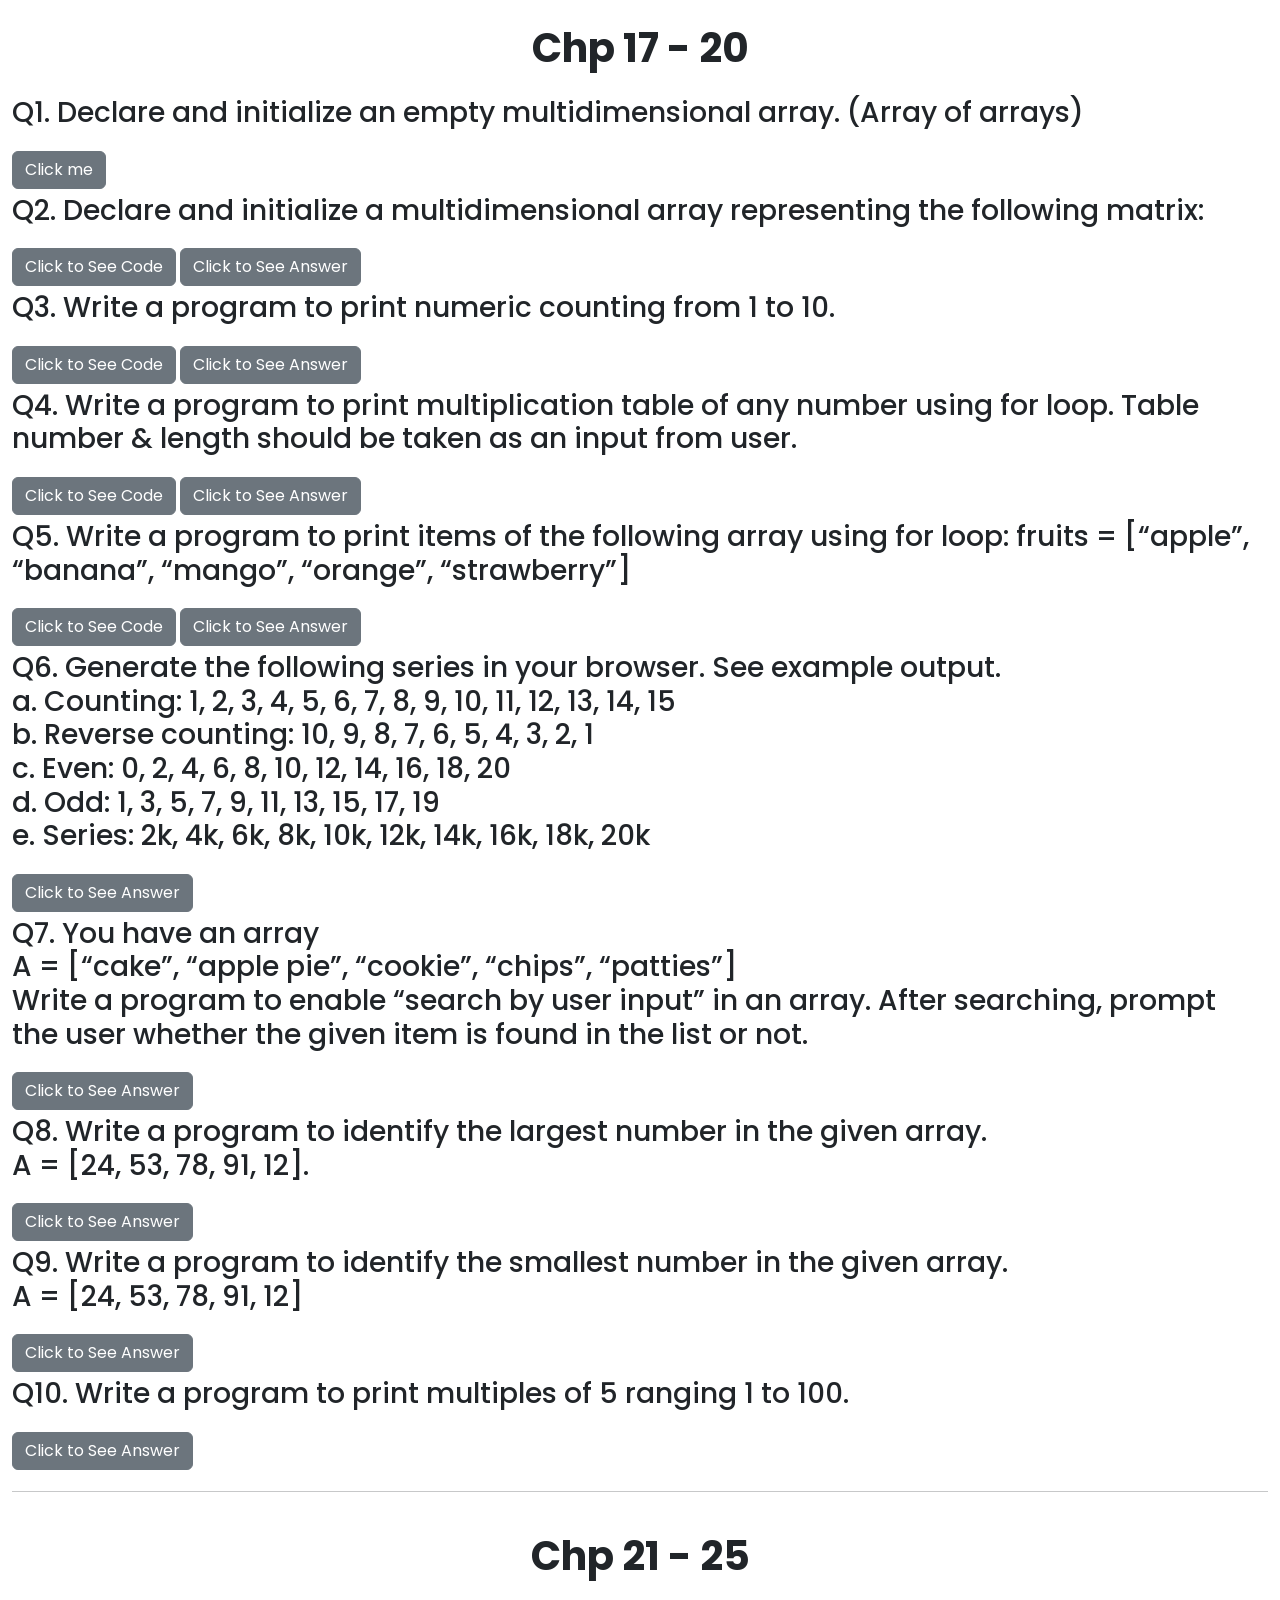
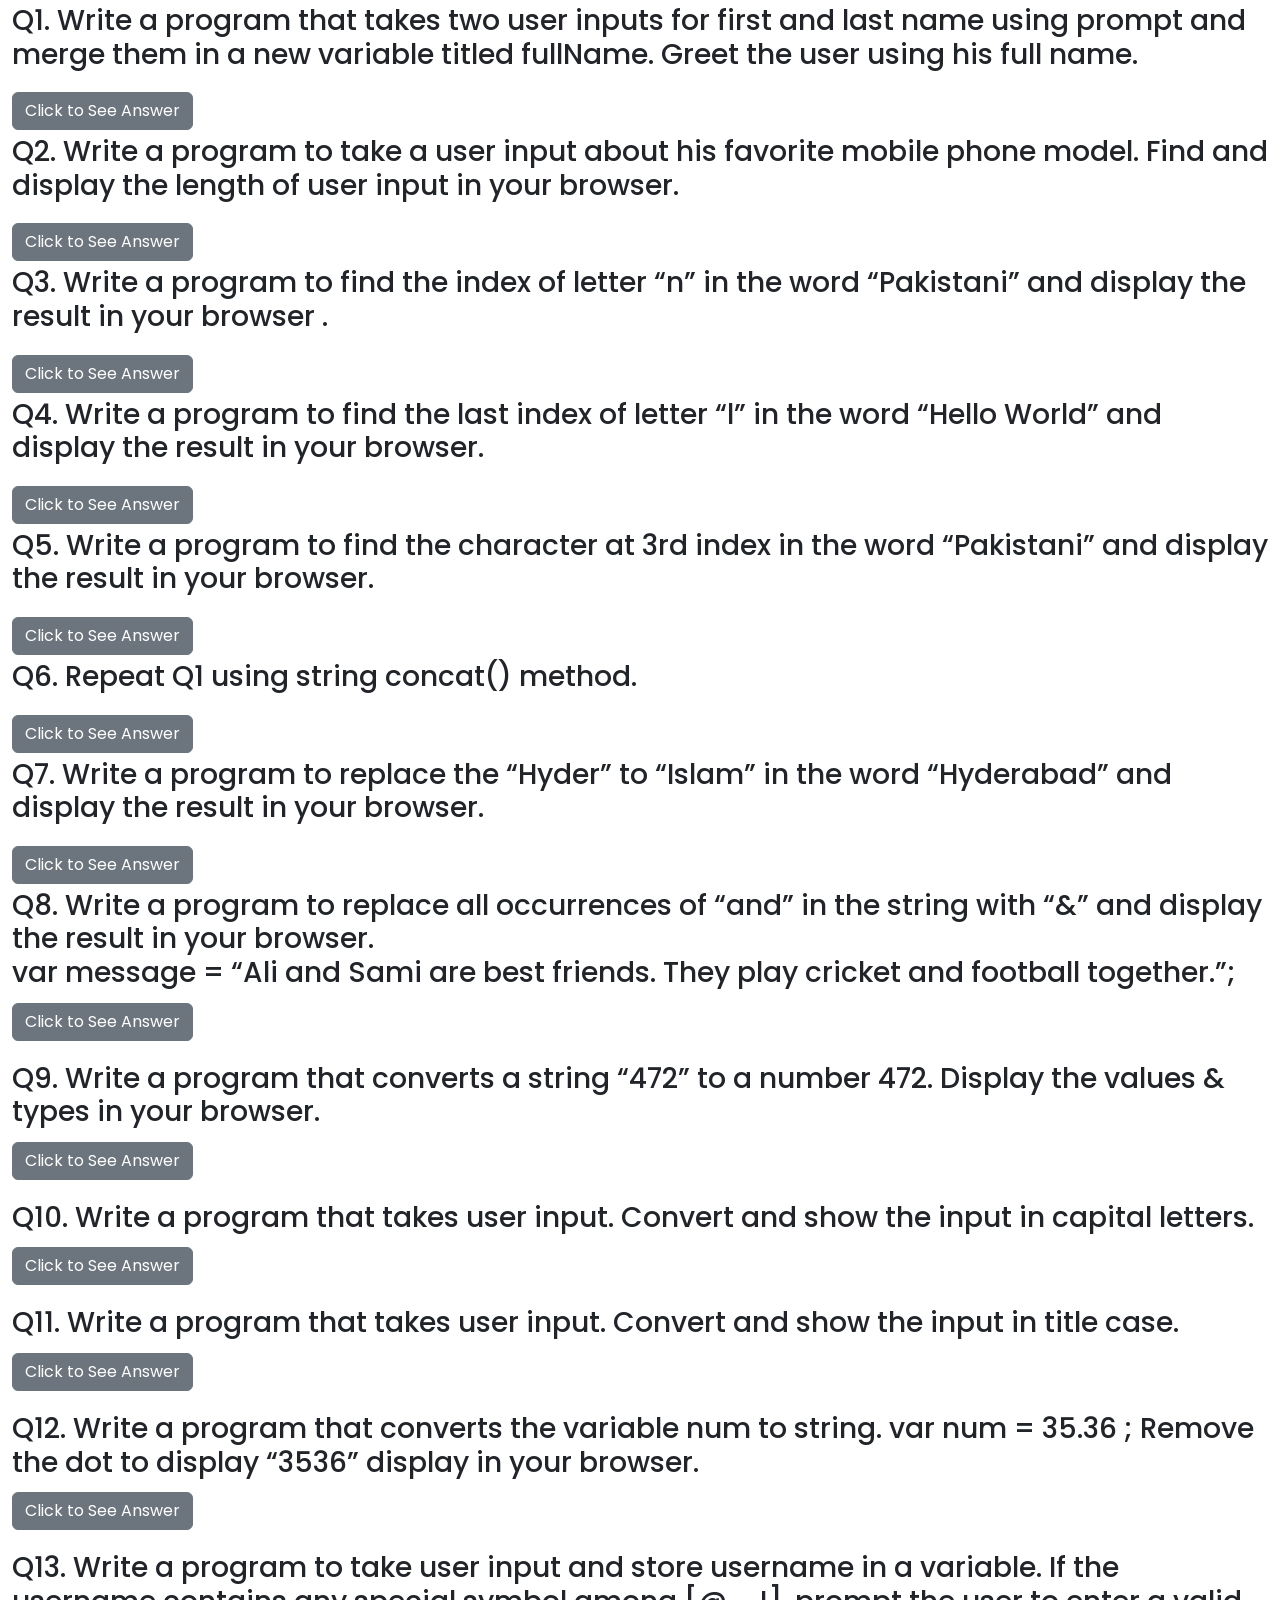
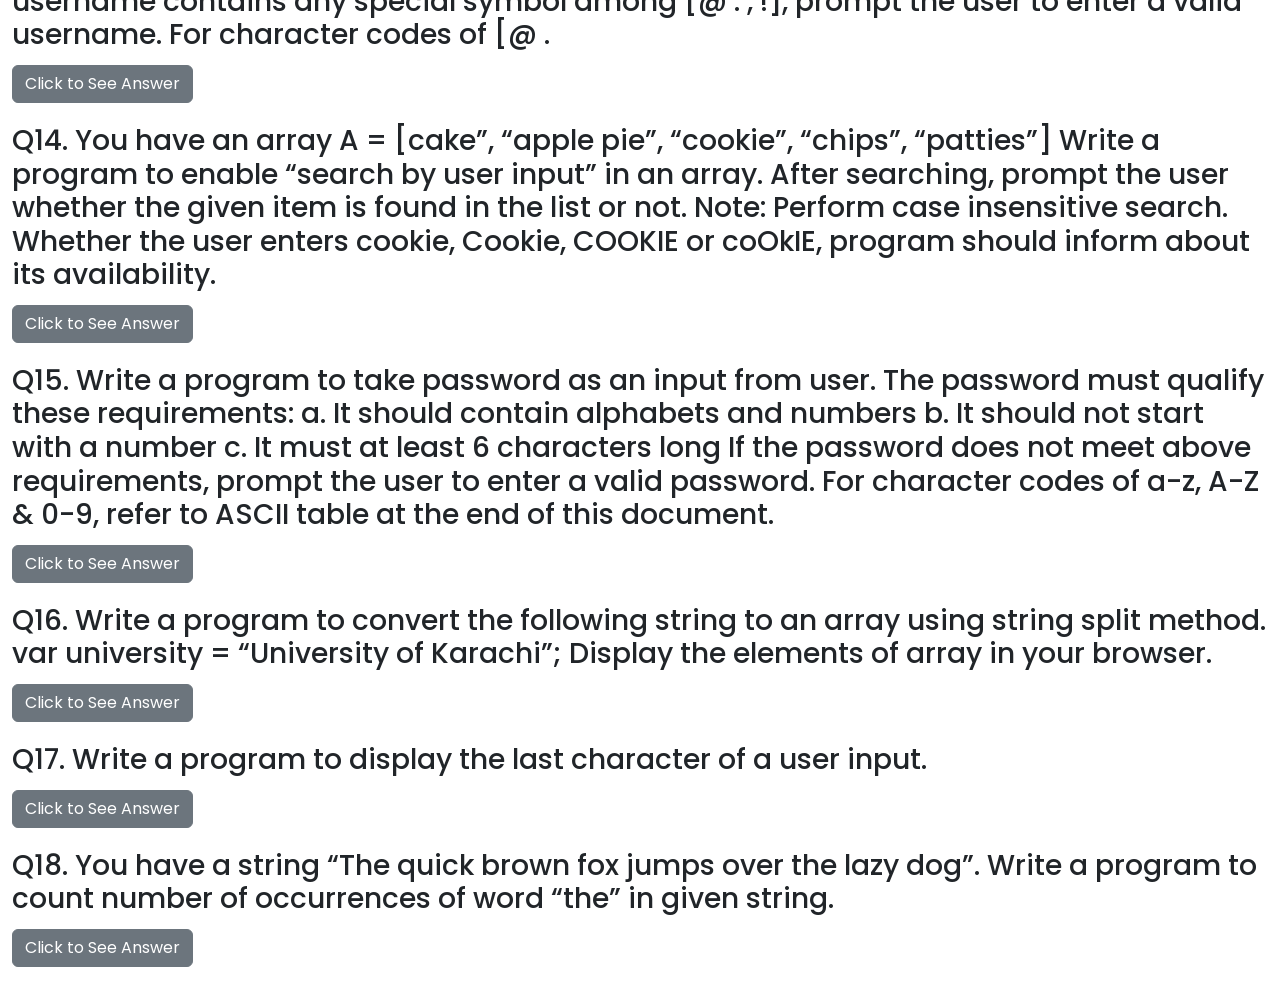
<file: Chapter 17 to 25/index.html>
<!DOCTYPE html>
<html lang="en">

<head>
    <meta charset="UTF-8">
    <meta http-equiv="X-UA-Compatible" content="IE=edge">
    <meta name="viewport" content="width=device-width, initial-scale=1.0">
    <link rel="preconnect" href="https://fonts.gstatic.com">
    <link href="https://fonts.googleapis.com/css2?family=Poppins:wght@300&display=swap" rel="stylesheet">
    <link href="https://cdn.jsdelivr.net/npm/bootstrap@5.0.1/dist/css/bootstrap.min.css" rel="stylesheet"
        integrity="sha384-+0n0xVW2eSR5OomGNYDnhzAbDsOXxcvSN1TPprVMTNDbiYZCxYbOOl7+AMvyTG2x" crossorigin="anonymous">

    <link rel="stylesheet" href="style.css">
    <title>JS 17 - 20</title>
</head>

<body>
    <div class="container-fluid">
        <h1 class="text-center pt-4 pb-3 fw-bold ">Chp 17 - 20</h1>
        <!-- Question 1 -->
        <h3>Q1. Declare and initialize an empty multidimensional array.
            (Array of arrays)</h3>
        <p id="q1"></p>
        <button class="btn btn-secondary" onclick="q1()">Click me </button>


        <!-- Question 2 -->
        <h3>Q2. Declare and initialize a multidimensional array
            representing the following matrix:</h3>
        <p id="q2q"></p>
        <p id="q2a"></p>
        <button class="btn btn-secondary" onclick="q2q()">Click to See Code </button>
        <button class="btn btn-secondary" onclick="q2a()">Click to See Answer </button>


        <!-- Question 3 -->
        <h3>Q3. Write a program to print numeric counting from 1 to 10.</h3>
        <p id="q3q"></p>
        <p id="q3a"></p>
        <button class="btn btn-secondary" onclick="q3q()">Click to See Code </button>
        <button class="btn btn-secondary" onclick="q3a()">Click to See Answer </button>


        <!-- Question 4 -->
        <h3>Q4. Write a program to print multiplication table of any
            number using for loop. Table number & length should be
            taken as an input from user.</h3>
        <p id="q4q"></p>
        <p id="q4a"></p>
        <button class="btn btn-secondary" onclick="q4q()">Click to See Code </button>
        <button class="btn btn-secondary" onclick="q4a()">Click to See Answer </button>


        <!-- Question 5 -->
        <h3>Q5. Write a program to print items of the following array
            using for loop:
            fruits = [“apple”, “banana”, “mango”, “orange”,
            “strawberry”]</h3>
        <p id="q5q"></p>
        <p id="q5a"></p>
        <button class="btn btn-secondary" onclick="q5q()" id="btn5q">Click to See Code </button>
        <button class="btn btn-secondary" onclick="q5a()" id="btn5a">Click to See Answer </button>


        <!-- Question 6-->
        <h3>Q6. Generate the following series in your browser. See example output. <br>
            a. Counting: 1, 2, 3, 4, 5, 6, 7, 8, 9, 10, 11, 12, 13, 14, 15 <br>
            b. Reverse counting: 10, 9, 8, 7, 6, 5, 4, 3, 2, 1 <br>
            c. Even: 0, 2, 4, 6, 8, 10, 12, 14, 16, 18, 20 <br>
            d. Odd: 1, 3, 5, 7, 9, 11, 13, 15, 17, 19 <br>
            e. Series: 2k, 4k, 6k, 8k, 10k, 12k, 14k, 16k, 18k, 20k
        </h3>
        <p id="q6a"></p>
        <button class="btn btn-secondary" onclick="q6a()" id="btn6a">Click to See Answer </button>


        <!-- Question 7-->
        <h3>Q7. You have an array <br>
            A = [“cake”, “apple pie”, “cookie”, “chips”, “patties”] <br>
            Write a program to enable “search by user input” in an
            array.
            After searching, prompt the user whether the given item is
            found in the list or not.
        </h3>
        <p id="q7a"></p>
        <button class="btn btn-secondary" onclick="q7a()" id="btn7a">Click to See Answer </button>


        <!-- Question 8-->
        <h3>Q8. Write a program to identify the largest number in the
            given array. <br>
            A = [24, 53, 78, 91, 12].
        </h3>
        <p id="q8a"></p>
        <button class="btn btn-secondary" onclick="q8a()" id="btn8a">Click to See Answer </button>


        <!-- Question 9-->
        <h3>Q9. Write a program to identify the smallest number in the
            given array. <br>
            A = [24, 53, 78, 91, 12]

        </h3>
        <p id="q9a"></p>
        <button class="btn btn-secondary" onclick="q9a()" id="btn9a">Click to See Answer </button>


        <!-- Question 10-->
        <h3>Q10. Write a program to print multiples of 5 ranging 1 to
            100.
        </h3>
        <p id="q10a"></p>
        <button class="btn btn-secondary" onclick="q10a()" id="btn10a">Click to See Answer </button>

        <hr>


        <h1 class="text-center pt-4 pb-3 fw-bold ">Chp 21 - 25</h1>

        <!-- Question 1-->
        <h3>Q1. Write a program that takes two user inputs for first and
            last name using prompt and merge them in a new variable
            titled fullName. Greet the user using his full name.
        </h3>
        <p id="q1b"></p>
        <button class="btn btn-secondary" onclick="q1b()" id="btn1b">Click to See Answer </button>


        <!-- Question 2-->
        <h3>Q2. Write a program to take a user input about his favorite
            mobile phone model. Find and display the length of user
            input in your browser.
        </h3>
        <p id="q2b"></p>
        <button class="btn btn-secondary" onclick="q2b()" id="btn2b">Click to See Answer </button>


        <!-- Question 3-->
        <h3>Q3. Write a program to find the index of letter “n” in the word
            “Pakistani” and display the result in your browser .
        </h3>
        <p id="q3b"></p>
        <button class="btn btn-secondary" onclick="q3b()" id="btn3b">Click to See Answer </button>


        <!-- Question 4-->
        <h3>Q4. Write a program to find the last index of letter “l” in the
            word “Hello World” and display the result in your browser.
        </h3>
        <p id="q4b"></p>
        <button class="btn btn-secondary" onclick="q4b()" id="btn4b">Click to See Answer </button>


        <!-- Question 5-->
        <h3>Q5. Write a program to find the character at 3rd index in the
            word “Pakistani” and display the result in your browser.
        </h3>
        <p id="q5b"></p>
        <button class="btn btn-secondary" onclick="q5b()" id="btn5b">Click to See Answer </button>


        <!-- Question 6-->
        <h3>Q6. Repeat Q1 using string concat() method.
        </h3>
        <p id="q6b"></p>
        <button class="btn btn-secondary" onclick="q6b()" id="btn6b">Click to See Answer </button>


        <!-- Question 7-->
        <h3> Q7. Write a program to replace the “Hyder” to “Islam” in the
            word “Hyderabad” and display the result in your browser.
        </h3>
        <p id="q7b"></p>
        <button class="btn btn-secondary" onclick="q7b()" id="btn7b">Click to See Answer </button>


        <!-- Question 8-->
        <h3> Q8. Write a program to replace all occurrences of “and” in the
            string with “&” and display the result in your browser. <br>
            var message = “Ali and Sami are best friends. They play cricket and
            football together.”;

        </h3>
        <button class="btn btn-secondary" onclick="q8b()" id="btn8b">Click to See Answer </button>
        <p id="q8b"></p>


        <!-- Question 9-->
        <h3>Q9. Write a program that converts a string “472” to a number
            472. Display the values & types in your browser.

        </h3>
        <button class="btn btn-secondary" onclick="q9b()" id="btn9b">Click to See Answer </button>
        <p id="q9b"></p>

        <!-- Question 10-->
        <h3>Q10. Write a program that takes user input. Convert and
            show the input in capital letters.
        </h3>
        <button class="btn btn-secondary" onclick="q10b()" id="btn10b">Click to See Answer </button>
        <p id="q10b"></p>

        <!-- Question 11-->
        <h3>Q11. Write a program that takes user input. Convert and
            show the input in title case.
        </h3>
        <button class="btn btn-secondary" onclick="q11b()" id="btn11b">Click to See Answer </button>
        <p id="q11b"></p>

        <!-- Question 12-->
        <h3>Q12. Write a program that converts the variable num to
            string.
            var num = 35.36 ;
            Remove the dot to display “3536” display in your browser.
        </h3>
        <button class="btn btn-secondary" onclick="q12b()" id="btn12b">Click to See Answer </button>
        <p id="q12b"></p>


        <!-- Question 13-->
        <h3>Q13. Write a program to take user input and store username
            in a variable. If the username contains any special symbol
            among [@ . , !], prompt the user to enter a valid username.
            For character codes of [@ .
        </h3>
        <button class="btn btn-secondary" onclick="q13b()" id="btn13b">Click to See Answer </button>
        <p id="q13b"></p>


        <!-- Question 14-->
        <h3>Q14. You have an array
            A = [cake”, “apple pie”, “cookie”, “chips”, “patties”]
            Write a program to enable “search by user input” in an
            array. After searching, prompt the user whether the given
            item is found in the list or not.
            Note: Perform case insensitive search. Whether the user
            enters cookie, Cookie, COOKIE or coOkIE, program
            should inform about its availability.
        </h3>
        <button class="btn btn-secondary" onclick="q14b()" id="btn14b">Click to See Answer </button>
        <p id="q14b"></p>


        <!-- Question 15-->
        <h3>Q15. Write a program to take password as an input from
            user. The password must qualify these requirements:
            a. It should contain alphabets and numbers
            b. It should not start with a number
            c. It must at least 6 characters long
            If the password does not meet above requirements,
            prompt the user to enter a valid password.
            For character codes of a-z, A-Z & 0-9, refer to ASCII
            table at the end of this document.
        </h3>
        <button class="btn btn-secondary" onclick="q15b()" id="btn15b">Click to See Answer </button>
        <p id="q15b"></p>


        <!-- Question 16-->
        <h3>Q16. Write a program to convert the following string to an
            array using string split method.
            var university = “University of Karachi”;
            Display the elements of array in your browser.
        </h3>
        <button class="btn btn-secondary" onclick="q16b()" id="btn16b">Click to See Answer </button>
        <p id="q16b"></p>

        <!-- Question 17-->
        <h3>Q17. Write a program to display the last character of a user
            input.
        </h3>
        <button class="btn btn-secondary" onclick="q17b()" id="btn17b">Click to See Answer </button>
        <p id="q17b"></p>


        <!-- Question 18-->
        <h3>Q18. You have a string “The quick brown fox jumps over the
            lazy dog”. Write a program to count number of
            occurrences of word “the” in given string.
        </h3>
        <button class="btn btn-secondary" onclick="q18b()" id="btn18b">Click to See Answer </button>
        <p id="q18b"></p>



    </div>
    <script src="app.js"></script>
</body>

</html>
</file>
<file: Chapter 1 to 13/style.css>
p{
    font-weight: bold;
    line-height: 30px;
}
#container{
    text-align: center;
    border: 2px solid black;
   
}
button{
    color: #ffffff;
    background-color: #000000;
    font-family: cursive;
    padding: 8px;
    border-radius: 10px;
    width: 100px; 
    border: none; 
    
}
button:hover{
    background-color: #ffffff;
    color: #000000;
    font-weight: bolder;
    border: 2px solid #000000;
}
h1{
    text-align: center;
    padding: 30px;
}
.heading{
    margin-top: -20px;
}
</file>
<file: Chapter 14 to 16/style.css>
#dropdown {
  display: none;
}

h3 {
  font-weight: bold;
  line-height: 30px;
}

button {
  color: #ffffff;
  background-color: #000000d5;
  font-family: cursive;
  padding: 10px;
  border-radius: 10px;
  width: 150px;
  border: 2px solid #000000;
}

button:hover {
  background-color: #ffffff;
  color: #000000d5;
  /* font-weight: bolder; */
  border: 2px solid #000000;
  cursor: pointer;
}

h1{
    text-align: center
}

span {
    font-size: xx-large;
}
</file>
<file: Chapter 17 to 25/style.css>
body{
    font-family: 'Poppins',
    sans-serif;
}

h2{
    font-weight: bold;
}

  button {
      margin-top: 5px;
      margin-bottom: 5px;
  }
</file>
